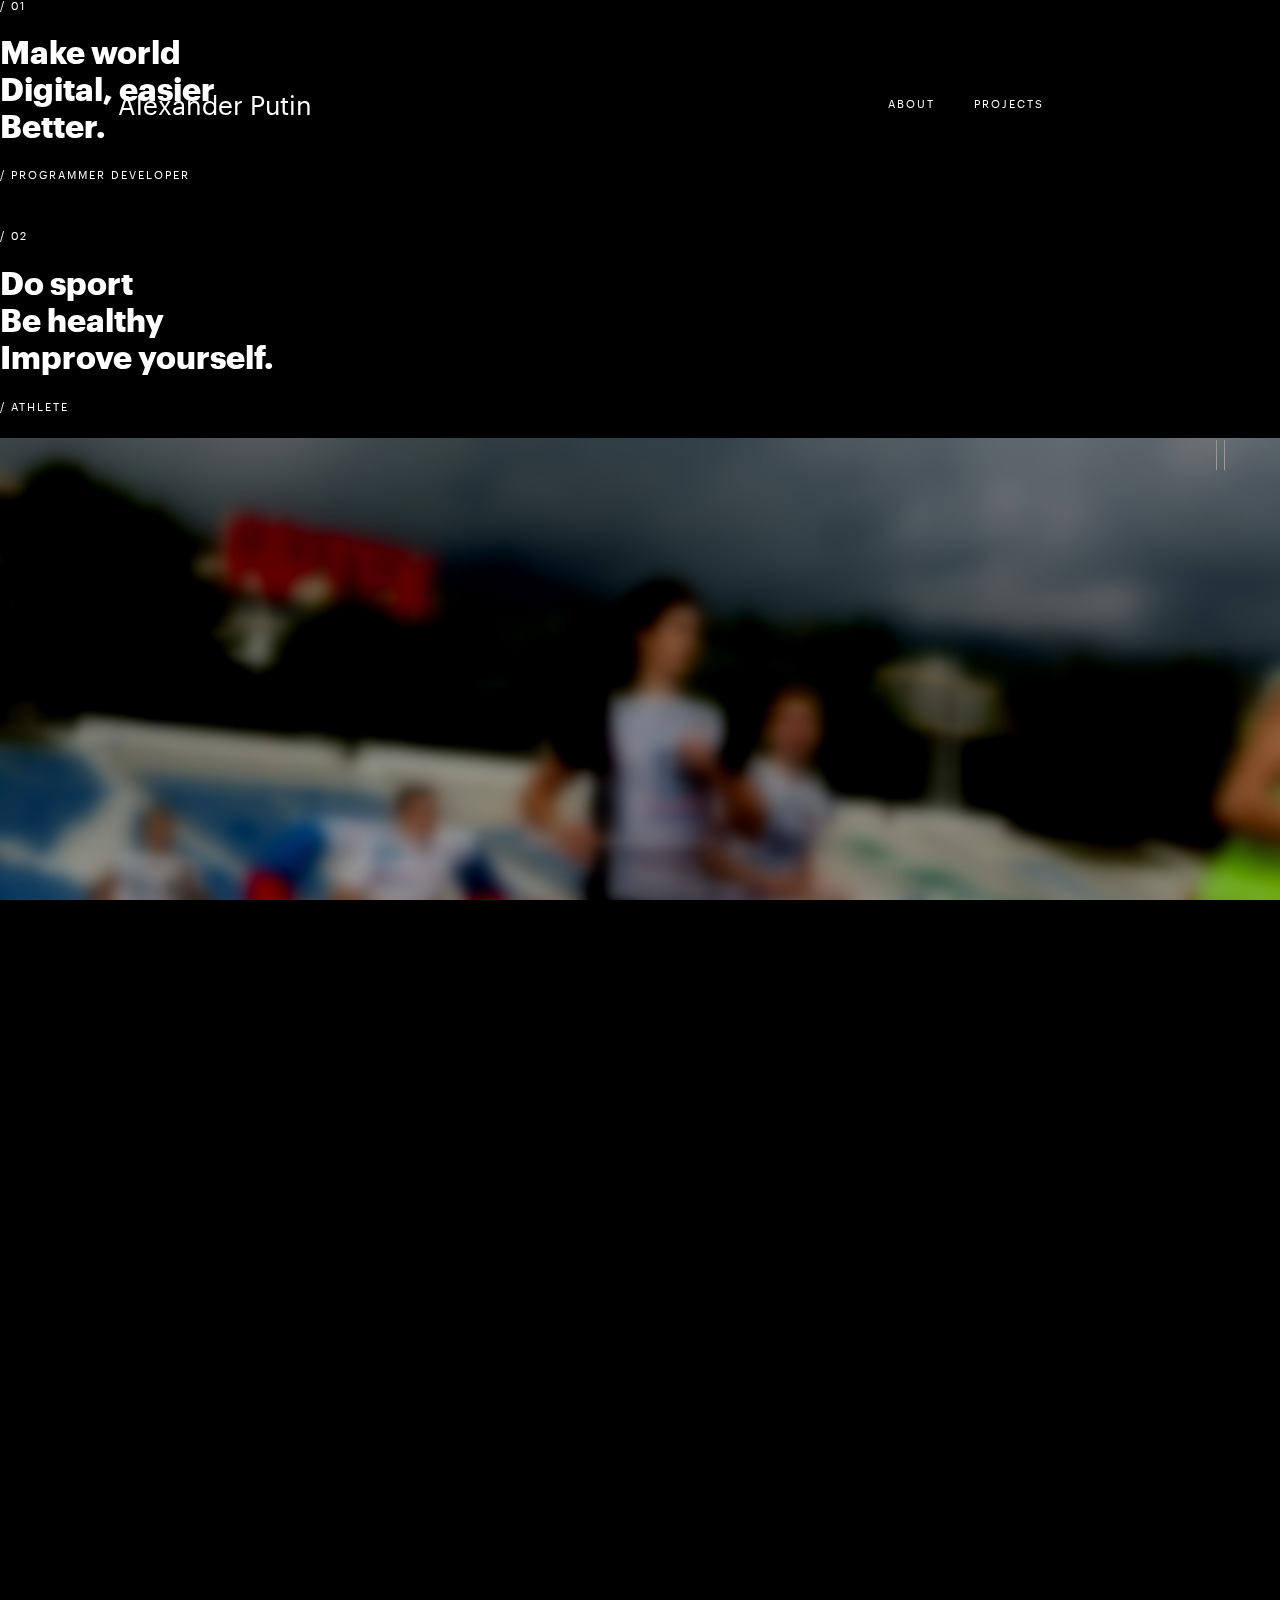
<file: index.html>
<!doctype html>
<html lang="en">

<head>
    <meta charset="UTF-8" />
    <meta name="viewport" content="width=device-width, initial-scale=1, maximum-scale=1, user-scalable=no">
    <title>alik-put | Programmer developer</title>
    <meta name="description" content="Alexander Putin | Programmer developer">

    <!-- Yandex.Metrika counter -->
    <script type="text/javascript">
        (function (m, e, t, r, i, k, a) {
            m[i] = m[i] || function () { (m[i].a = m[i].a || []).push(arguments) };
            m[i].l = 1 * new Date(); k = e.createElement(t), a = e.getElementsByTagName(t)[0], k.async = 1, k.src = r, a.parentNode.insertBefore(k, a)
        })
            (window, document, "script", "https://mc.yandex.ru/metrika/tag.js", "ym");

        ym(88691127, "init", {
            clickmap: true,
            trackLinks: true,
            accurateTrackBounce: true,
            webvisor: true
        });
    </script>
    <noscript>
        <div><img src="https://mc.yandex.ru/watch/88691127" style="position:absolute; left:-9999px;" alt="" /></div>
    </noscript>
    <!-- /Yandex.Metrika counter -->

    <!-- FAVICONS -->

    <link rel="apple-touch-icon" sizes="57x57" href="/assets/img/icons/apple-icon-57x57.png">
    <link rel="apple-touch-icon" sizes="60x60" href="/assets/img/icons/apple-icon-60x60.png">
    <link rel="apple-touch-icon" sizes="72x72" href="/assets/img/icons/apple-icon-72x72.png">
    <link rel="apple-touch-icon" sizes="76x76" href="/assets/img/icons/apple-icon-76x76.png">
    <link rel="apple-touch-icon" sizes="114x114" href="/assets/img/icons/apple-icon-114x114.png">
    <link rel="apple-touch-icon" sizes="120x120" href="/assets/img/icons/apple-icon-120x120.png">
    <link rel="apple-touch-icon" sizes="144x144" href="/assets/img/icons/apple-icon-144x144.png">
    <link rel="apple-touch-icon" sizes="152x152" href="/assets/img/icons/apple-icon-152x152.png">
    <link rel="apple-touch-icon" sizes="180x180" href="/assets/img/icons/apple-icon-180x180.png">
    <link rel="icon" type="image/png" sizes="192x192" href="/assets/img/icons/android-icon-192x192.png">
    <link rel="icon" type="image/png" sizes="32x32" href="/assets/img/icons/favicon-32x32.png">
    <link rel="icon" type="image/png" sizes="96x96" href="/assets/img/icons/favicon-96x96.png">
    <link rel="icon" type="image/png" sizes="16x16" href="/assets/img/icons/favicon-16x16.png">
    <link rel="manifest" href="/assets/img/icons/manifest.json">
    <meta name="msapplication-TileColor" content="#ffffff">
    <meta name="msapplication-TileImage" content="/assets/img/icons/ms-icon-144x144.png">


    <!-- OG IMAGES -->

    <meta name="robots" content="noodp" />
    <link rel="canonical" href="https://alex2211-put.github.io/" />
    <link rel="publisher" href="" />
    <meta property="og:locale" content="en_US" />
    <meta property="og:type" content="website" />
    <meta property="og:title" content="Alexander Putin" />
    <meta property="og:description" content="Alexander Putin | Programmer developer" />
    <meta property="og:url" content="https://alex2211-put.github.io/" />
    <meta property="og:site_name" content="Alexander Putin | Programmer developer" />
    <meta property="og:image" content="https://avatars.githubusercontent.com/u/56935749?v=4" />
    <meta name="twitter:card" content="summary_large_image" />
    <meta name="twitter:description" content="Alexander Putin | Programmer developer" />
    <meta name="twitter:title" content="Alexander Putin" />
    <meta name="twitter:site" content="@alik-put" />
    <meta name="twitter:image" content="https://avatars.githubusercontent.com/u/56935749?v=4" />
    <meta name="twitter:creator" content="@alik-put" />

    <!-- TRACKING CODES -->
    <meta name="google-site-verification" content="bsnNPmFR_FEMdAgvRLb4RP8_z4SDLWXIAGpdHyp87Kg" />

    <script>
        window.dataLayer = window.dataLayer || [];

        function gtag() {
            dataLayer.push(arguments);
        }

        gtag('js', new Date());
        gtag('config', 'UA-20462557-3');
        gtag('config', 'AW-793226681');


    </script>


    <!-- PRELOADS -->
    <link rel="preload" href="/assets/css/app.css" as="style">
    <link rel="preload" href="/assets/js/scripts.js" as="script">
    <link rel="preload" href="/img/fav_rem.png" as="image">

    <link rel="preload" href="/assets/fonts/Graphik-Semibold-Web.woff2" as="font" type="font/woff2"
        crossorigin="anonymous">
    <link rel="preload" href="/assets/fonts/Graphik-Medium-Web.woff2" as="font" type="font/woff2"
        crossorigin="anonymous">
    <link rel="preload" href="/assets/fonts/Graphik-Extralight-Web.woff2" as="font" type="font/woff2"
        crossorigin="anonymous">
    <link rel="preload" href="/assets/fonts/Graphik-Bold-Web.woff2" as="font" type="font/woff2" crossorigin="anonymous">
    <link rel="preload" href="/assets/fonts/Graphik-Light-Web.woff2" as="font" type="font/woff2"
        crossorigin="anonymous">
    <link rel="preload" href="/assets/fonts/Graphik-Regular-Web.woff2" as="font" type="font/woff2"
        crossorigin="anonymous">

    <link rel="stylesheet" href="/assets/css/app.css">
    <script defer src="/assets/js/scripts.js"></script>
</head>


<body class=" is-loading">

    <div class="cursor" data-cursor>
        <div class="inner">
            <div class="circle"><span class="cursor_text"></span></div>
        </div>
    </div>

    <header>

        <div class="header-wrap">

            <a href="/" class="logo" id="main-logo" title="alik-put">
                <div class="logo-wrap" id="logo-wrap">
                    Alexander Putin
                </div>
            </a>
            <div class="nav_right">
                <a href="/about.html" class=" font_caps">About</a>

                <a href="/projects.html" class=" font_caps">Projects</a>
            </div>
        </div>

        <div class="nav-menu" id="nav">

            <span class="line"></span>
            <span class="line"></span>
            <span class="text">Menu</span>
        </div>

    </header>

    <div class="menu-cover" id="menu-cover"></div>
    <div class="menu-overlay" id="menu-overlay"></div>


    <div id="menuNav" class="menu">


        <div class="nav-menu close" id="navClose">
            <span class="line"></span>
        </div>

        <div class="mid_line"></div>


        <div class="menu_content" id="le_nav">
            <ol class="grid g3">
                <li class="">
                    <a href="/" class="inner_link">Home</a>
                </li>

                <li class="">
                    <a href="/projects.html" class="inner_link">Projects <sup>06</sup></a>
                </li>

                <li class="">
                    <a href="/expertise" class="inner_link">Experience <sup>03</sup></a>
                </li>

                <li class="">
                    <a href="/about.html" class="inner_link">About</a>
                </li>


                <li class="">
                    <a href="/cv.html" class="inner_link">CV <sup></sup></a>
                </li>
                <li class="mobile_link">
                    <a href="mailto:putin.al@phystech.edu" title="Contact Me" class="">Contact Me</a>
                </li>


            </ol>

            <div class="address">
                <div class="text">
                    <a href="/sg" title="Alexander Putin — Programmer developer" class="inner_link">
                        <h5>Moscow</h5>
                    </a>

                    <h5 class="twocol">
                        <div class="twocol_col">
                            <a href="/projects.html" title="Projects" class="inner_link">Projects <sup>06</sup></a>
                            <a href="/brands" title="Brands" class="inner_link">Experience <sup>02</sup></a>
                            <a href="/about.html" title="About" class="inner_link">About <sup></sup></a>
                        </div>
                        <div class="twocol_col">
                            <a href="mailto:putin.al@phystech.edu" title="Contact Me" class="">Contact Me</a>
                            <!--                        <a href="https://transform.fleava.com" target="_blank" rel="noopener noreferrer" title="Transform with Fleava" class="">Transform &nbsp; &#8594;</a>-->

                        </div>
                    </h5>

                    <p>
                        <br>
                        <a class="" href="https://www.instagram.com/alik_put/" target="_blank" rel="noopener noreferrer"
                            title="Me on Instagram">Ig &nbsp; &nbsp;</a>
                        <a class="" href="https://www.linkedin.com/in/alexander-p-6a3b07200/" target="_blank"
                            rel="noopener noreferrer" title="Me on LinkedIn">In &nbsp; &nbsp;</a>
                        <a class="" href="https://vk.com/alik_put" target="_blank" rel="noopener noreferrer"
                            title="Me on VK">VK &nbsp; &nbsp;</a>
                        <a class="" href="https://t.me/alik_put" target="_blank" rel="noopener noreferrer"
                            title="Me on Telegram">Tg &nbsp; &nbsp;</a><br>
                        <a class="inner_link" href="/terms">Terms. &nbsp; &nbsp;</a>
                        <a class="inner_link" href="/sitemap">Sitemap.</a><br><br>
                    </p>
                </div>
            </div>
        </div>


    </div>


    <div id="load_overlay" class="load_overlay"></div>


    <div id="dynamicLoad" class="dynamic_load">
        <div class="progress">
            <div class="bar" id="dynamicBar"></div>
        </div>
    </div>


    <div id="barba-wrapper">
        <div class="barba-container">
            <div data-scroll-container>
                <div id="main">


                    <!-- PRELOAD IMAGE(S) -->

                    <div data-scroll-section>
                        <section id="q_slide" parallax=".15" opacity="0.1">
                            <div class="q_slide-inner header_animate">
                                <div class="slides">

                                    <div class="slide q_current">
                                        <div class="slide-content">
                                            <div class="caption menu_fade">
                                                <div class="num" class="random">
                                                    <span class="q_split">
                                                        <span class="q_split_wrap">
                                                            <span class="slash font_caps reveal_wrap"><span
                                                                    class="reveal_item">/ 01</span></span>
                                                        </span>
                                                    </span>
                                                </div>

                                                <a href="about" class="">
                                                    <h1>
                                                        <span class='q_split_wrap q_splitText random reveal_wrap'><span
                                                                class="reveal_item">Make world</span></span>
                                                        <span class='q_split_wrap q_splitText random reveal_wrap'><span
                                                                class="reveal_item">Digital, easier</span></span>
                                                        <span class='q_split_wrap q_splitText random reveal_wrap'><span
                                                                class="reveal_item">Better.</span></span>
                                                    </h1>
                                                    <h6>
                                                        <span class="q_split random font_caps">
                                                            <span class="q_split_wrap reveal_wrap"><span
                                                                    class="reveal_item">/ Programmer
                                                                    developer</span></span>
                                                        </span>
                                                    </h6>
                                                </a>
                                            </div>
                                        </div>
                                        <div class="image-container">
                                            <div class="image-overlay"></div>
                                            <div class="image-wrapper">
                                                <div class="image_opacity">
                                                    <img data-src="/img/code.jpg" class="image"
                                                        alt="Program | developer" />
                                                </div>
                                            </div>
                                        </div>
                                    </div>


                                    <div class="slide">
                                        <div class="slide-content">
                                            <div class="caption menu_fade">
                                                <div class="num" class="random">
                                                    <span class="q_split">
                                                        <span class="q_split_wrap">
                                                            <span class="slash font_caps">/ 02</span>
                                                        </span>
                                                    </span>
                                                </div>
                                                <a href="/works/samsara" class="">
                                                    <h1 class="large">
                                                        <span class='q_split_wrap q_splitText random'>Do sport</span>
                                                        <span class='q_split_wrap q_splitText random'>Be healthy</span>
                                                        <span class='q_split_wrap q_splitText random'>Improve
                                                            yourself.</span>
                                                    </h1>
                                                    <h6>
                                                        <span class="q_split font_caps">
                                                            <span class="q_split_wrap">/ Athlete</span>
                                                        </span>
                                                    </h6>
                                                </a>
                                            </div>
                                        </div>
                                        <div class="image-container">
                                            <div class="image-overlay fade"></div>
                                            <div class="image-wrapper">
                                                <div class="image-wrapper">
                                                    <img src="./assets/img/projects/thumbs/sport-dark2.jpg" loading=lazy
                                                        class="image" alt="Sport | athlete" />
                                                </div>
                                            </div>
                                        </div>
                                    </div>

                                    <div class="slide">
                                        <div class="slide-content">
                                            <div class="caption menu_fade">
                                                <div class="num" class="random">
                                                    <span class="q_split">
                                                        <span class="q_split_wrap">
                                                            <span class="slash font_caps">/ 03</span>
                                                        </span>
                                                    </span>
                                                </div>
                                                <a href="/works/vold" class="">
                                                    <h1 class="large">
                                                        <span class='q_split_wrap q_splitText random'>Do science</span>
                                                        <span class='q_split_wrap q_splitText random'>Explore the
                                                            world</span>
                                                        <span class='q_split_wrap q_splitText random'>Change the
                                                            world.</span>
                                                    </h1>
                                                    <h6>
                                                        <span class="q_split font_caps">
                                                            <span class="q_split_wrap">/ Student</span>
                                                        </span>
                                                    </h6>
                                                </a>
                                            </div>
                                        </div>
                                        <div class="image-container">
                                            <div class="image-overlay fade"></div>
                                            <div class="image-wrapper">
                                                <div class="">
                                                    <img src="./assets/img/projects/thumbs/science2.jpg" loading=lazy
                                                        alt="Science | student" class="image" />
                                                </div>
                                            </div>
                                        </div>
                                    </div>


                                    <div class="slide">
                                        <div class="slide-content">
                                            <div class="caption menu_fade">
                                                <div class="num" class="random">
                                                    <span class="q_split">
                                                        <span class="q_split_wrap">
                                                            <span class="slash font_caps">/ 04</span>
                                                        </span>
                                                    </span>
                                                </div>
                                                <a href="/works/lustica" class="">
                                                    <h1 class="large">
                                                        <span class='q_split_wrap q_splitText random'>Play beautiful
                                                        </span>
                                                        <span class='q_split_wrap q_splitText random'>Music on the
                                                        </span>
                                                        <span class='q_split_wrap q_splitText random'>Violin.</span>
                                                    </h1>
                                                    <h6>
                                                        <span class="q_split font_caps">
                                                            <span class="q_split_wrap">/ Musician</span>
                                                        </span>
                                                    </h6>
                                                </a>
                                            </div>
                                        </div>
                                        <div class="image-container">
                                            <div class="image-overlay fade"></div>
                                            <div class="image-wrapper">
                                                <div class="image-wrapper">
                                                    <img src="/img/violin_dark.jpg" loading=lazy class="image"
                                                        alt="Violin | musician">
                                                </div>
                                            </div>
                                        </div>
                                    </div>

                                </div>

                                <div class="arrows menu_fade">
                                    <div class="arrow prev font_caps magnet"><span
                                            class="magnet_circle_fast"></span><span class="reveal_wrap"><span
                                                class="reveal_item">Prev</span></span></div>
                                    <div class="arrow_line reveal_line"></div>
                                    <div class="arrow next font_caps magnet"><span
                                            class="magnet_circle_fast"></span><span class="reveal_wrap"><span
                                                class="reveal_item">Next</span></span></div>
                                </div>

                            </div>
                        </section>
                    </div>
                    <section class="section small-pb x_hide" data-scroll-section>
                        <div class="q-container container-inner menu_fade">
                            <div class="columns short_container reveal">
                                <div class="column q-2-3">
                                    <h6 class="font_caps">/ Projects</h6>
                                    <h3 class="">Develop different interesting
                                        <a href="/projects.html">Projects</a> in various fields for people's
                                        life.
                                    </h3>

                                </div>
                                <div class="column q-1-3 flex_end flex_right">
                                    <a href="/projects.html" class="magnet"> Explore it <span class="magnet_circle">
                                            <span class="magnet_arrow">&#8594;</span></span></a>
                                </div>
                            </div>
                        </div>

                        <!-- SECTION: CAROUSEL -->

                        <div class="q-container container-inner overflow menu_fade">
                            <div class="columns">
                                <div class="column" style="position:relative">

                                    <div class="carousel">
                                        <div class="carousel__planes">

                                            <div class="carousel__plane">
                                                <div class="carousel__image" data-hover="Drag">
                                                    <div class="background-image"
                                                        data-bg="url('/assets/img/projects/thumbs/battle.png')"></div>
                                                </div>
                                                <a href="/expertise/digital-strategy" class="carousel__text"
                                                    data-hover="None">
                                                    <span class="carousel__num font_caps">/ 01</span>
                                                    <h4>Game development</h4>
                                                    <p>Game ”Sea Battle” in 3D for many players: <br>
                                                        Play usual game in unusual format &amp;
                                                        Develop 3D thinking &amp;
                                                        Play with a bot &amp; other. </p>
                                                </a>
                                            </div>

                                            <div class="carousel__plane">
                                                <div class="carousel__image" data-hover="Drag">
                                                    <div class="background-image"
                                                        data-bg="url('/assets/img/projects/thumbs/tg_bot.jpeg')"></div>
                                                </div>
                                                <a href="/expertise/branding" class="carousel__text" data-hover="None">
                                                    <span class="carousel__num font_caps">/ 02</span>
                                                    <h4>Telegram Bots</h4>
                                                    <p>Storage and access to the necessary data &amp;
                                                        Explore user-friendly management interface &amp;
                                                        Use flow-separated information exchange &amp; other.</p>
                                                </a>
                                            </div>

                                            <div class="carousel__plane">
                                                <div class="carousel__image" data-hover="Drag">
                                                    <div class="background-image"
                                                        data-bg="url('/assets/img/projects/thumbs/blockchain.png')">
                                                    </div>
                                                </div>
                                                <a href="/expertise/ux" class="carousel__text" data-hover="None">
                                                    <span class="carousel__num font_caps">/ 03</span>
                                                    <h4>Blockchain</h4>
                                                    <p>Decentralised Advertising platform: <br>
                                                        Manage advertising spaces using NFT &amp;
                                                        Forget about cheating advertisers &amp;
                                                        Automate ad placement.
                                                    </p>
                                                </a>
                                            </div>

                                            <div class="carousel__plane">
                                                <div class="carousel__image" data-hover="Drag">
                                                    <div class="background-image"
                                                        data-bg="url('/assets/img/projects/thumbs/social.png')"></div>
                                                </div>
                                                <a href="/expertise/development" class="carousel__text"
                                                    data-hover="None">
                                                    <span class="carousel__num font_caps">/ 04</span>
                                                    <h4>Social network</h4>
                                                    <p>Social network for book readers: <br>
                                                        Buy books &amp; Find friends &amp; Communicate.

                                                    </p>
                                                </a>
                                            </div>

                                            <div class="carousel__plane">
                                                <div class="carousel__image" data-hover="Drag">
                                                    <div class="background-image"
                                                        data-bg="url('/assets/img/projects/thumbs/assistant.jpg')">
                                                    </div>
                                                </div>
                                                <a href="/expertise/production" class="carousel__text"
                                                    data-hover="None">
                                                    <span class="carousel__num font_caps">/ 05</span>
                                                    <h4>Personal assistant</h4>
                                                    <p>Make your home smart: <br>
                                                        Construct assistant such as you want &amp;
                                                        Personalize it for you &amp; Voice identification &amp; other.
                                                        <br />
                                                        / under development
                                                    </p>
                                                </a>
                                            </div>

                                        </div>
                                    </div>
                                </div>
                            </div>
                        </div>

                    </section>


                    <section class="section no-p" data-scroll-section>
                        <a href="/about.html">
                            <div class="full_banner long wide reveal" data-scroll data-hover="About" data-style="fill">
                                <div class="image_reveal">
                                    <div class="background-image" data-scroll data-scroll-speed="-6"
                                        data-bg="url('/assets/img/home/personal_beatiful2.jpg')"></div>
                                </div>
                                <div class="banner-overlay"></div>
                                <div class="q-container container-inner">
                                    <div class="columns" data-scroll data-scroll-speed="-3" data-scroll-call="revMask"
                                        data-scroll-offset="10%">
                                        <div class="column menu_fade ">
                                            <h6 class="font_caps text_cover">/ Lifestyle</h6>
                                            <h2 class="text_cover">I am trying<br>to Change the World <br>and People's
                                                life.</h2>
                                        </div>
                                    </div>
                                </div>
                            </div>
                        </a>
                    </section>

                    <section class="section no-pt grey motion_hover" data-fov="50" data-scroll-section>
                        <div class="q-container container-inner">

                            <div class="columns">
                                <div class="column menu_fade ">

                                    <ol class="journal-list">

                                        <h6 class="font_caps">/ Blog</h6>

                                        <li class="journal-thumbnail-container link">
                                            <div>
                                                <a href="/journal/transform-story" class="hover-target">
                                                    <div class="label">
                                                        <h4>Blockchain industry: Definition hackathon and first steps
                                                        </h4>
                                                        <p>
                                                            Blockchain is an actively developing industry,
                                                            where everyone can find something of their own.
                                                            It is a new look at familiar things and great opportunities
                                                            to make something interesting and cool.

                                                            <span class="category font_caps">/ Stories</span>
                                                        </p>
                                                        <span class="more">+</span>
                                                    </div>
                                                </a>
                                            </div>
                                        </li>

                                        <li class="journal-thumbnail-container link">
                                            <div>
                                                <a href="/journal/designer-of-the-year-2020" class="hover-target">
                                                    <div class="label">
                                                        <h4>Personal assistant: a new friend for you?</h4>
                                                        <p>
                                                            A smart home is no longer something new for us.
                                                            But is it possible to further and create a
                                                            virtual life assistant friend like "Jarvis"?
                                                            <span class="category font_caps">/ Projects &amp;
                                                                Researches</span>
                                                        </p>
                                                        <span class="more">+</span>
                                                    </div>
                                                </a>
                                            </div>
                                        </li>


                                        <li class="journal-thumbnail-container link">
                                            <div>
                                                <a href="/journal/agency-of-the-year-2020" class="hover-target">
                                                    <div class="label">
                                                        <h4>Moscow Institute of Physics and Technologies: students life.
                                                        </h4>
                                                        <p>
                                                            Where are unusual ideas born, theories appear
                                                            and professionals in their field grow up?
                                                            Answer is simple - these are universities, such as MIPT.
                                                            Student life is full of interesting moments,
                                                            new opportunities and open ways...
                                                            <span class="category font_caps">/ Stories</span>
                                                        </p>
                                                        <span class="more">+</span>
                                                    </div>
                                                </a>
                                            </div>
                                        </li>


                                    </ol>

                                    <a href="journal" class="magnet center">Explore my Blog <span class="magnet_circle">
                                            <span class="magnet_arrow">&#8594;</span></span></a>

                                </div>
                            </div>
                        </div>

                    </section>


                    <footer data-scroll-section>

                        <div class="footer__background background-image" data-scroll data-scroll-speed="-6"
                            data-bg="url('/assets/img/general/footer.jpg')"></div>

                        <div class="overlay2"></div>


                        <div class="" data-scroll data-scroll-speed="-4">
                            <div id="inner_footer">
                                <a id="1" href="mailto:putin.al@phystech.edu" class="main_link menu_fade">
                                    putin.al@phystech.edu
                                </a>
                                <a id="2" href="mailto:putin.al@phystech.edu" class="main_link menu_fade mobile">
                                    Get in touch
                                </a>
                            </div>


                            <div class="address menu_fade">
                                <div class="text">
                                    <div class="textrow">
                                        <div class="textcol">
                                            <h5>
                                                <a href="/sg" class=""
                                                    title="alik-put — Programmer developer">Moscow</a>
                                            </h5>
                                        </div>
                                        
                                        <div class="textcol mob_half">
                                            <h5>
                                                <a href="/" title="Home" class="inner_link">Home</a>
                                                <a href="/projects.html" title="Projects" class="inner_link">Projects
                                                    <sup>06</sup></a>
                                                <a href="/expertise" title="Expertise" class="inner_link">Experience
                                                    <sup>02</sup></a>
                                                <a href="/about.html" title="About" class="inner_link">About</a>
                                                <a href="/cv.html" title="Journal" class="inner_link">CV <sup></sup></a>
                                            </h5>
                                        </div>
                                    </div>
                                    <p>
                                        <br>
                                        <a class="" href="https://www.instagram.com/alik_put/" target="_blank"
                                            rel="noopener noreferrer" title="Me on Instagram">Ig &nbsp; &nbsp;</a>
                                        <a class="" href="https://www.linkedin.com/in/alexander-p-6a3b07200/"
                                            target="_blank" rel="noopener noreferrer" title="Me on LinkedIn">In &nbsp;
                                            &nbsp;</a>
                                        <a class="" href="https://vk.com/alik_put" target="_blank"
                                            rel="noopener noreferrer" title="Me on VK">VK &nbsp; &nbsp;</a>
                                        <a class="" href="https://t.me/alik_put" target="_blank"
                                            rel="noopener noreferrer" title="Me on Telegram">Tg &nbsp; &nbsp;</a><br>
                                        <a class="inner_link" href="/terms">Terms. &nbsp; &nbsp;</a>
                                        <a class="inner_link" href="/sitemap">Sitemap.</a><br><br>
                                        &copy; <span id="copyrightYear">2022 </span> <a
                                            href="https://alex2211-put.github.io/"
                                            title="Alexander Putin - programmer developer">alik-put.&nbsp;
                                            &nbsp;</a>
                                        <a class="" href="/terms">Terms. &nbsp; &nbsp;</a>
                                        <a class="" href="/sitemap">Sitemap.</a>
                                    </p>
                                </div>
                            </div>
                        </div>
                    </footer>
                </div>
            </div>

        </div>
    </div>


</body>

</html>
</file>
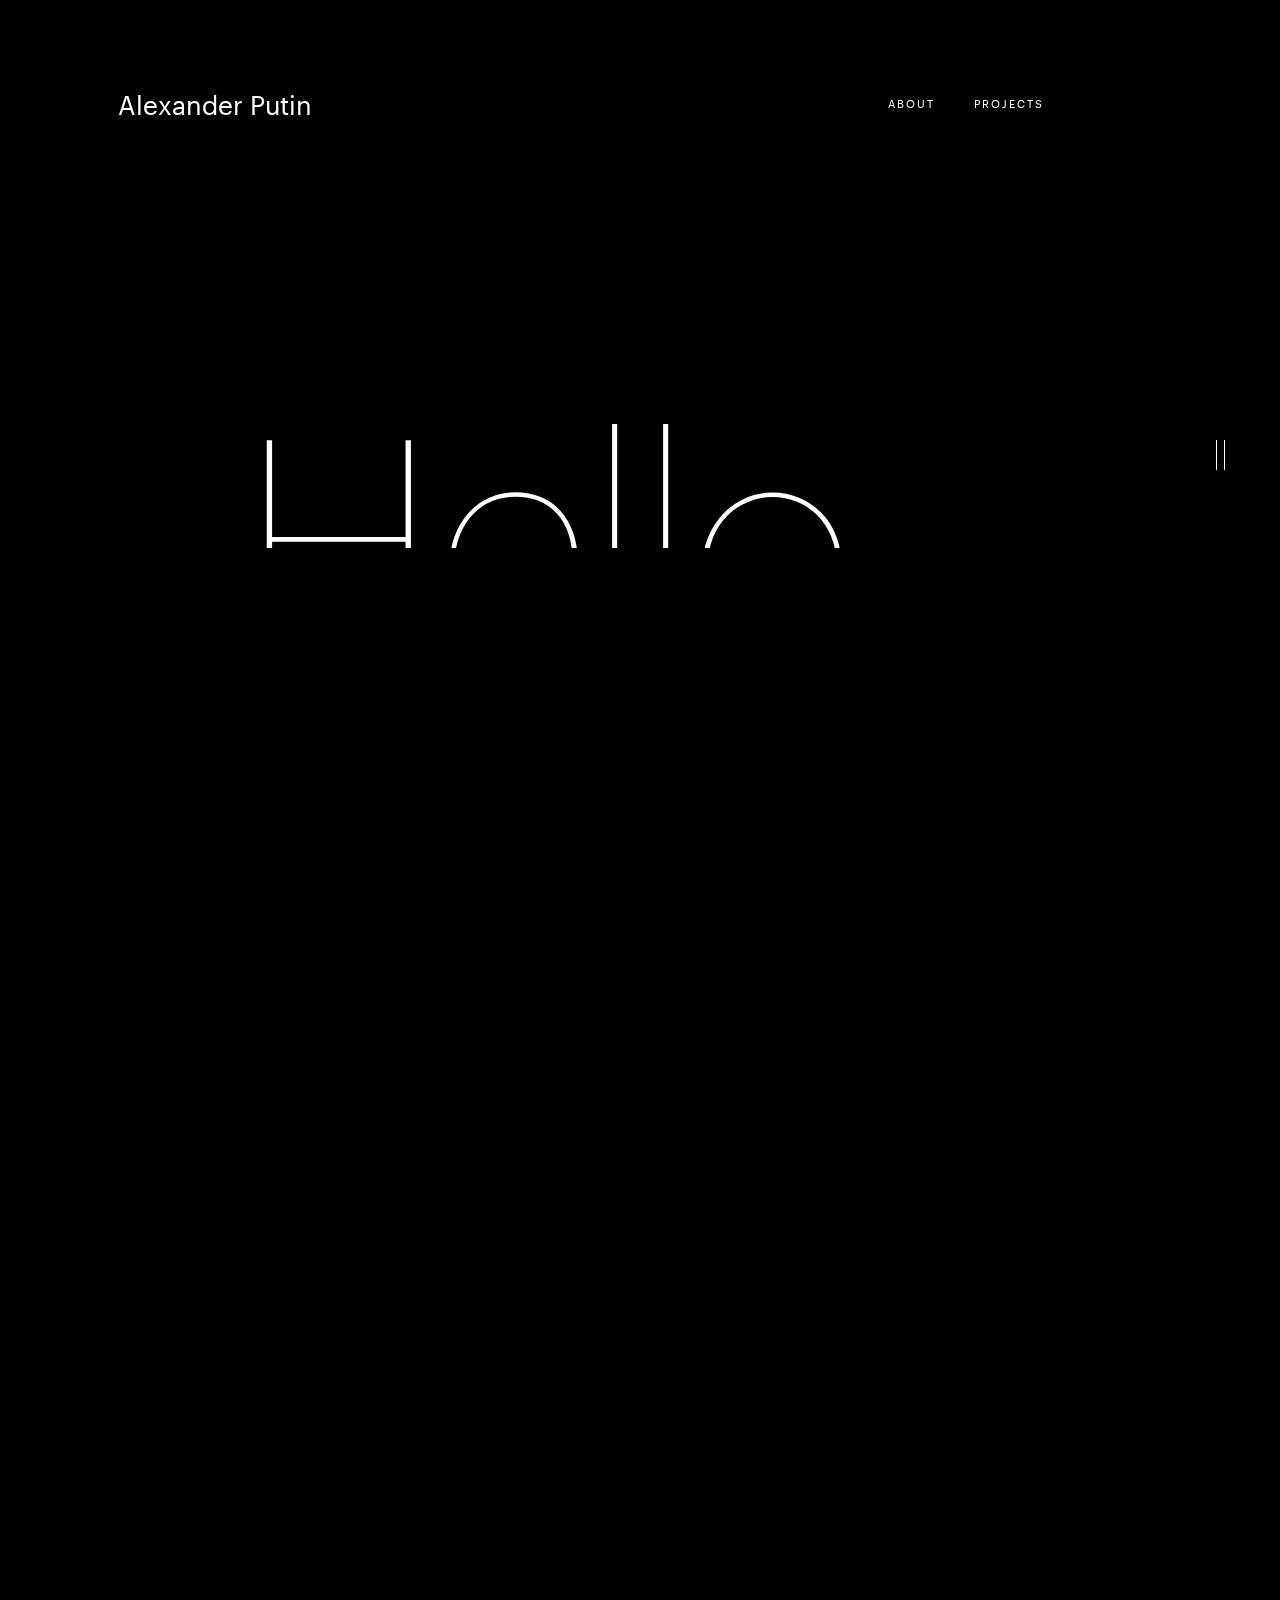
<file: about.html>
<!doctype html>
<html lang="en">

<head>
    <meta charset="UTF-8" />
    <meta name="viewport" content="width=device-width, initial-scale=1, maximum-scale=1, user-scalable=no">
    <title>alik-put | Programmer developer</title>
    <meta name="description" content="Alexander Putin | Programmer developer">

    <!-- Yandex.Metrika counter -->
    <script type="text/javascript">
        (function (m, e, t, r, i, k, a) {
            m[i] = m[i] || function () { (m[i].a = m[i].a || []).push(arguments) };
            m[i].l = 1 * new Date(); k = e.createElement(t), a = e.getElementsByTagName(t)[0], k.async = 1, k.src = r, a.parentNode.insertBefore(k, a)
        })
            (window, document, "script", "https://mc.yandex.ru/metrika/tag.js", "ym");

        ym(88691127, "init", {
            clickmap: true,
            trackLinks: true,
            accurateTrackBounce: true,
            webvisor: true
        });
    </script>
    <noscript>
        <div><img src="https://mc.yandex.ru/watch/88691127" style="position:absolute; left:-9999px;" alt="" /></div>
    </noscript>
    <!-- /Yandex.Metrika counter -->

    <!-- FAVICONS -->

    <link rel="apple-touch-icon" sizes="57x57" href="/assets/img/icons/apple-icon-57x57.png">
    <link rel="apple-touch-icon" sizes="60x60" href="/assets/img/icons/apple-icon-60x60.png">
    <link rel="apple-touch-icon" sizes="72x72" href="/assets/img/icons/apple-icon-72x72.png">
    <link rel="apple-touch-icon" sizes="76x76" href="/assets/img/icons/apple-icon-76x76.png">
    <link rel="apple-touch-icon" sizes="114x114" href="/assets/img/icons/apple-icon-114x114.png">
    <link rel="apple-touch-icon" sizes="120x120" href="/assets/img/icons/apple-icon-120x120.png">
    <link rel="apple-touch-icon" sizes="144x144" href="/assets/img/icons/apple-icon-144x144.png">
    <link rel="apple-touch-icon" sizes="152x152" href="/assets/img/icons/apple-icon-152x152.png">
    <link rel="apple-touch-icon" sizes="180x180" href="/assets/img/icons/apple-icon-180x180.png">
    <link rel="icon" type="image/png" sizes="192x192" href="/assets/img/icons/android-icon-192x192.png">
    <link rel="icon" type="image/png" sizes="32x32" href="/assets/img/icons/favicon-32x32.png">
    <link rel="icon" type="image/png" sizes="96x96" href="/assets/img/icons/favicon-96x96.png">
    <link rel="icon" type="image/png" sizes="16x16" href="/assets/img/icons/favicon-16x16.png">
    <link rel="manifest" href="/assets/img/icons/manifest.json">
    <meta name="msapplication-TileColor" content="#ffffff">
    <meta name="msapplication-TileImage" content="/assets/img/icons/ms-icon-144x144.png">


    <!-- OG IMAGES -->

    <meta name="robots" content="noodp" />
    <link rel="canonical" href="https://alex2211-put.github.io/" />
    <link rel="publisher" href="" />
    <meta property="og:locale" content="en_US" />
    <meta property="og:type" content="website" />
    <meta property="og:title" content="Alexander Putin" />
    <meta property="og:description" content="Alexander Putin | Programmer developer" />
    <meta property="og:url" content="https://alex2211-put.github.io/" />
    <meta property="og:site_name" content="Alexander Putin | Programmer developer" />
    <meta property="og:image" content="https://avatars.githubusercontent.com/u/56935749?v=4" />
    <meta name="twitter:card" content="summary_large_image" />
    <meta name="twitter:description" content="Alexander Putin | Programmer developer" />
    <meta name="twitter:title" content="Alexander Putin" />
    <meta name="twitter:site" content="@alik-put" />
    <meta name="twitter:image" content="https://avatars.githubusercontent.com/u/56935749?v=4" />
    <meta name="twitter:creator" content="@alik-put" />

    <!-- TRACKING CODES -->
    <meta name="google-site-verification" content="bsnNPmFR_FEMdAgvRLb4RP8_z4SDLWXIAGpdHyp87Kg" />

    <script>
        window.dataLayer = window.dataLayer || [];

        function gtag() {
            dataLayer.push(arguments);
        }

        gtag('js', new Date());
        gtag('config', 'UA-20462557-3');
        gtag('config', 'AW-793226681');


    </script>


    <!-- PRELOADS -->
    <link rel="preload" href="/assets/css/app.css" as="style">
    <link rel="preload" href="/assets/js/scripts.js" as="script">
    <link rel="preload" href="/img/fav_rem.png" as="image">

    <link rel="preload" href="/assets/fonts/Graphik-Semibold-Web.woff2" as="font" type="font/woff2"
        crossorigin="anonymous">
    <link rel="preload" href="/assets/fonts/Graphik-Medium-Web.woff2" as="font" type="font/woff2"
        crossorigin="anonymous">
    <link rel="preload" href="/assets/fonts/Graphik-Extralight-Web.woff2" as="font" type="font/woff2"
        crossorigin="anonymous">
    <link rel="preload" href="/assets/fonts/Graphik-Bold-Web.woff2" as="font" type="font/woff2" crossorigin="anonymous">
    <link rel="preload" href="/assets/fonts/Graphik-Light-Web.woff2" as="font" type="font/woff2"
        crossorigin="anonymous">
    <link rel="preload" href="/assets/fonts/Graphik-Regular-Web.woff2" as="font" type="font/woff2"
        crossorigin="anonymous">

    <link rel="stylesheet" href="/assets/css/app.css">
    <script defer src="/assets/js/scripts.js"></script>
</head>


<body class="  is-loading">

    <div class="cursor" data-cursor>
        <div class="inner">
            <div class="circle"><span class="cursor_text"></span></div>
        </div>
    </div>

    <header>

        <div class="header-wrap">

            <a href="/" class="logo" id="main-logo" title="alik-put">
                <div class="logo-wrap" id="logo-wrap">
                    Alexander Putin
                </div>
            </a>
            <div class="nav_right">
                <a href="/about.html" class=" font_caps">About</a>

                <a href="/projects.html" class=" font_caps">Projects</a>
            </div>
        </div>

        <div class="nav-menu" id="nav">

            <span class="line"></span>
            <span class="line"></span>
            <span class="text">Menu</span>
        </div>

    </header>

    <div class="menu-cover" id="menu-cover"></div>
    <div class="menu-overlay" id="menu-overlay"></div>



    <div id="menuNav" class="menu">


        <div class="nav-menu close" id="navClose">
            <span class="line"></span>
        </div>

        <div class="mid_line"></div>


        <div class="menu_content" id="le_nav">
            <ol class="grid g3">
                <li class="">
                    <a href="/" class="inner_link">Home</a>
                </li>

                <li class="">
                    <a href="/projects.html" class="inner_link">Projects <sup>06</sup></a>
                </li>

                <li class="">
                    <a href="/expertise" class="inner_link">Experience <sup>03</sup></a>
                </li>

                <li class="">
                    <a href="/about.html" class="inner_link">About</a>
                </li>


                <li class="">
                    <a href="/cv.html" class="inner_link">CV <sup></sup></a>
                </li>
                <li class="mobile_link">
                    <a href="mailto:putin.al@phystech.edu" title="Contact Me" class="">Contact Me</a>
                </li>


            </ol>

            <div class="address">
                <div class="text">
                    <a href="/sg" title="Alexander Putin — Programmer developer" class="inner_link">
                        <h5>Moscow</h5>
                    </a>

                    <h5 class="twocol">
                        <div class="twocol_col">
                            <a href="/projects.html" title="Projects" class="inner_link">Projects <sup>06</sup></a>
                            <a href="/brands" title="Brands" class="inner_link">Experience <sup>02</sup></a>
                            <a href="/about.html" title="About" class="inner_link">About <sup></sup></a>
                        </div>
                        <div class="twocol_col">
                            <a href="mailto:putin.al@phystech.edu" title="Contact Me" class="">Contact Me</a>
                            <!--                        <a href="https://transform.fleava.com" target="_blank" rel="noopener noreferrer" title="Transform with Fleava" class="">Transform &nbsp; &#8594;</a>-->

                        </div>
                    </h5>

                    <p>
                        <br>
                        <a class="" href="https://www.instagram.com/alik_put/" target="_blank" rel="noopener noreferrer"
                            title="Me on Instagram">Ig &nbsp; &nbsp;</a>
                        <a class="" href="https://www.linkedin.com/in/alexander-p-6a3b07200/" target="_blank"
                            rel="noopener noreferrer" title="Me on LinkedIn">In &nbsp; &nbsp;</a>
                        <a class="" href="https://vk.com/alik_put" target="_blank" rel="noopener noreferrer"
                            title="Me on VK">VK &nbsp; &nbsp;</a>
                        <a class="" href="https://t.me/alik_put" target="_blank" rel="noopener noreferrer"
                            title="Me on Telegram">Tg &nbsp; &nbsp;</a><br>
                        <a class="inner_link" href="/terms">Terms. &nbsp; &nbsp;</a>
                        <a class="inner_link" href="/sitemap">Sitemap.</a><br><br>
                    </p>
                </div>
            </div>
        </div>


    </div>


    <div id="load_overlay" class="load_overlay"></div>


    <div id="dynamicLoad" class="dynamic_load">
        <div class="progress">
            <div class="bar" id="dynamicBar"></div>
        </div>
    </div>


    <div id="barba-wrapper">
        <div class="barba-container">
            <div data-scroll-container>
                <div id="main">


                    <div class="header_animate header_animate_pre" data-scroll-section>

                        <section class="section small-pb section__header ">

                            <div class="square_banner" style="background-color:#000">
                                <div class="image_reveal">
                                    <div class="background-image" data-scroll data-scroll-speed="-2"
                                        data-bg="url('/assets/img/about/banner.jpg')"></div>
                                    <div class="cover"></div>
                                </div>
                            </div>

                            <div class="pre_animate">
                                <div class="q-container container-inner">
                                    <div class="columns">
                                        <div class="column menu_fade">
                                            <h1 class="xlarge">
                                                <span class="reveal_wrap"><span class="pre_reveal">Hello.</span></span>
                                            </h1>
                                        </div>
                                    </div>
                                </div>
                            </div>
                            <div class="q-container container-inner">

                                <div class="columns">
                                    <div class="column menu_fade">
                                        <h6 class="font_caps"><span class="reveal_wrap"><span class="reveal_item">/
                                                    About</span></span></h6>
                                        <h2 class="long">

                                            <span class="reveal_wrap"><span class="reveal_item">My name is
                                                    Alexander</span></span>
                                            <!--                                        <span class="reveal_wrap"><span class="reveal_item"><a href="/awards">and</a>—winning <a-->
                                            <!--                                                href="/works">Products</a>,</span></span>-->
                                            <span class="reveal_wrap"><span class="reveal_item">and I am a
                                                    student</span></span>
                                            <span class="reveal_wrap"><span class="reveal_item">at <a
                                                        href="/mipt">MIPT</a>, who</span></span>
                                            <span class="reveal_wrap"><span class="reveal_item">likes to implement
                                                    various <a href="/projects.html">Ideas</a>.</span></span>
                                        </h2>
                                        <h6 class="font_caps"><span class="reveal_wrap"><span class="reveal_item">Scroll
                                                    Down</span></span>
                                        </h6>
                                    </div>
                                </div>
                            </div>

                        </section>

                    </div>

                    <br><br><br><br><br><br><br><br>
                    <section class="section no-p grey" data-scroll-section>
                        <div class="offset_banner reveal" style="background-color:#000" data-scroll>
                            <div class="image_reveal">
                                <div class="background-image" data-scroll data-scroll-speed="-3"
                                    data-bg="url('/assets/img/about/definition_clear2.jpg')"></div>
                            </div>
                        </div>

                    </section>


                    <section class="section no-pt grey" data-scroll-section
                        style="font-size: 1.25rem; font-weight: 300; padding: 0 0 0;">
                        <div class="q-container container-inner" style="width: 100%;">
                            <div class="columns menu_fade short_container reveal" style="width: 100%;">

                                <div class="column q-2-3" style="width: 100%;">
                                    <div>
                                        <p class="lead" style="width: 1000px; max-width: 100%;">
                                            I'm 20 y.o. and since childhood I was interested in physics and math.
                                            <br>

                                            I have 2 musician education (violin & guitar), the title Candidate of
                                            Master of Sports in polyathlon and actively won competitions.
                                            At MIPT I became interested in programming and found that it is a
                                            very interesting to me.
                                        </p>
                                    </div>
                                </div>
                            </div>
                        </div>
                    </section>


                    <section class="section x_hide grey" data-scroll-section style="padding: 100px 0 10px;">
                        <div class="q-container container-inner menu_fade">
                            <div class="columns short_container reveal">
                                <div class="column q-2-3">
                                    <h6 class="font_caps">/ Different Aspects</h6>
                                    <h3 class="">Different hobbies make me happy</h3>

                                </div>
                                <div class="column q-1-3 flex_end flex_right">


                                </div>
                            </div>
                        </div>

                        <div class="q-container container-inner overflow  menu_fade">
                            <div class="columns">
                                <div class="column">


                                    <div class="carousel values_slide">
                                        <div class="carousel__planes" data-hover="Drag">
                                            <div class="carousel__plane">
                                                <div class="carousel__image">
                                                    <div class="background-image"
                                                        data-bg="url('/assets/img/about/definition_new1.jpg')"></div>
                                                </div>
                                                <div class="carousel__text">
                                                    <span class="carousel__num font_caps">/ 01</span>
                                                    <h4>Programming.</h4>
                                                    <p>Having come into my life 2 years ago,
                                                        it has become an integral part of it.
                                                        Different projects (personal and team), competitions and work
                                                        finally confirmed it.
                                                        <br>
                                                        I know Python, C++, Java, Solidity, HTML and CSS.
                                                    </p>
                                                </div>
                                            </div>

                                            <div class="carousel__plane">
                                                <div class="carousel__image">
                                                    <div class="background-image"
                                                        data-bg="url('/assets/img/about/artek.jpg')"></div>
                                                </div>
                                                <div class="carousel__text">
                                                    <span class="carousel__num font_caps">/ 02</span>
                                                    <h4>Sport.</h4>
                                                    <p>Sport allow us to distract ourselves from problems
                                                        and mentally unload. I'm engaged polyathlon and have the title
                                                        of candidate master of Sports. This sport includes swimming,
                                                        running,
                                                        shooting and throwing.</p>
                                                </div>
                                            </div>

                                            <div class="carousel__plane">
                                                <div class="carousel__image">
                                                    <div class="background-image"
                                                        data-bg="url('/assets/img/about/violin.jpg')"></div>
                                                </div>
                                                <div class="carousel__text">
                                                    <span class="carousel__num font_caps">/ 03</span>
                                                    <h4>Music.</h4>
                                                    <p>
                                                        I have 2 musician education: violin and guitar.
                                                        For 8 years I studied at a music school and
                                                        participated in various competitions.
                                                    </p>
                                                </div>
                                            </div>

                                            <div class="carousel__plane">
                                                <div class="carousel__image">
                                                    <div class="background-image"
                                                        data-bg="url('/assets/img/about/study.jpg')"
                                                        style="margin-right: 100px;"></div>
                                                </div>
                                                <div class="carousel__text">
                                                    <span class="carousel__num font_caps">/ 04</span>
                                                    <h4>Education.</h4>
                                                    <p>
                                                        I graduated from the Seversk Gymnasium, physics and mathematics
                                                        class.
                                                        Now I am studying at MIPT in the direction of Applied
                                                        mathematics and physics
                                                        at the Department of Computational Physics.
                                                    </p>
                                                </div>

                                            </div>

                                        </div>

                                        <div class="carousel__progress">
                                            <div class="carousel__progress-bar"></div>
                                        </div>
                                    </div>
                                </div>
                            </div>

                        </div>
                    </section>

                    <section class="section clients motion_hover" data-scroll-section data-scroll-section-id="section2"
                        style="opacity: 1; pointer-events: all; transform: matrix3d(1, 0, 0, 0, 0, 1, 0, 0, 0, 0, 1, 0, 0, -2760, 0, 1);"
                        data-scroll-section-inview="">
                        <h6 class="font_caps center_title menu_fade">/ Awards</h6>
                        <div class="q-container container-inner">
                            <div class="columns short_container reveal reveal__on">
                                <div class="column menu_fade clients__list motion_hover_container">
                                    <div class="clients__item link">
                                        <span class="year font_caps">2015</span>
                                        <ul>
                                            <li>
                                                What? Where? When? (2nd pl)
                                                <img class="motion_hover__img"
                                                    data-src="assets/img/about/awards/www_2015_page-0001.jpg" alt="" />
                                            </li>
                                        </ul>
                                    </div>

                                    <div class="clients__item">
                                        <span class="year font_caps link">2016</span>
                                        <ul>
                                            <li class="link">
                                                <a href="https://zv.susu.ru/" target="_blank" rel="noopener noreferrer"
                                                    class="hover-target">
                                                    Olympics Star
                                                </a>
                                                <img class="motion_hover__img"
                                                    data-src="assets/img/about/awards/star_2017.jpg" alt="" />
                                            </li>
                                            <li class="link"><a href="https://olymp.mephi.ru/rosatom/about"
                                                    target="_blank" rel="noopener noreferrer">Rosatom Olympiad - phys
                                                    (3rd pl)</a>
                                                <img class="motion_hover__img"
                                                    data-src="assets/img/about/awards/ros_phys_2017_page-0001.jpg"
                                                    alt="" />
                                            </li>
                                            <li class="link"><a href="https://olymp.mephi.ru/rosatom/about"
                                                    target="_blank" rel="noopener noreferrer">Rosatom Olympiad - math
                                                    (2nd pl)</a>
                                                <img class="motion_hover__img"
                                                    data-src="assets/img/about/awards/ros_math_2017_page-0001.jpg"
                                                    alt="" />
                                            </li>
                                            <li class="link"><a
                                                    href="https://patriotsport.moscow/competition/prezidentskie-sportivnye-igry/"
                                                    target="_blank" rel="noopener noreferrer">Presidential Sports
                                                    Games</a>
                                                <img class="motion_hover__img"
                                                    data-src="assets/img/about/awards/prez_2016.jpg" alt="" />
                                            </li>
                                        </ul>
                                    </div>

                                    <div class="clients__item">
                                        <span class="year font_caps">2017</span>
                                        <ul>
                                            <li class="link"><a href="https://olympiad.gazprom.ru/" target="_blank"
                                                    rel="noopener noreferrer">
                                                    Olympiad "Gazprom" (2nd pl)
                                                </a>
                                                <img class="motion_hover__img"
                                                    data-src="assets/img/about/awards/gazr_2017.jpg" alt="" />
                                            </li>
                                            <li class="link"><a href="http://olympiada-sfo.nstu.ru/" target="_blank"
                                                    rel="noopener noreferrer">Olympiad "The future of Siberia" (2nd
                                                    pl)</a>
                                                <img class="motion_hover__img"
                                                    data-src="assets/img/about/awards/fut_phys_2017.jpg" alt="" />
                                            </li>
                                            <li class="link"><a href="https://olymp.mephi.ru/rosatom/about"
                                                    target="_blank" rel="noopener noreferrer">Rosatom Olympiad - math
                                                    (3rd pl)</a>
                                                <img class="motion_hover__img"
                                                    data-src="assets/img/about/awards/ros_math_2018_page-0001.jpg"
                                                    alt="" />
                                            </li>
                                            <li class="link"><a href="https://kvantoriumtomsk.ru/" target="_blank"
                                                    rel="noopener noreferrer">Quantorium</a>
                                                <img class="motion_hover__img" data-src="" alt="" />
                                            </li>
                                            <li class="link"><a href="https://olympiads.mccme.ru/matboi/pravila.htm"
                                                    target="_blank" rel="noopener noreferrer">Regional tournament on
                                                    mathematical
                                                    fights</a>
                                                <img class="motion_hover__img"
                                                    data-src="assets/img/about/awards/math_f_2017_page-0001.jpg"
                                                    alt="" />
                                            </li>
                                            <li class="link"><a
                                                    href="http://www.depms.ru/News/Sbornaya-tomskoy-oblasti-stala-pervoy-na-rossiyskoy-spartakiade-molodezhi-doprizyvnogo-vozrasta"
                                                    target="_blank" rel="noopener noreferrer">Spartakiad of Russia (1st
                                                    pl)</a>
                                                <img class="motion_hover__img"
                                                    data-src="assets/img/about/awards/spart_2017_page-0001.jpg"
                                                    alt="" />
                                            </li>
                                            <li class="link"><a
                                                    href="https://dmpfs.tomsk.gov.ru/news/front/view/id/22070"
                                                    target="_blank" rel="noopener noreferrer">GTO regional competitions
                                                    (1st
                                                    pl)</a>
                                                <img class="motion_hover__img"
                                                    data-src="assets/img/about/awards/gto_2017_page-0001.jpg" alt="" />
                                            </li>
                                            <li class="link"><a
                                                    href="https://www.gto.ru/news/06112017-itogi-iii-festivalya-vserossijskogo-fizkulturno-sportivnogo"
                                                    target="_blank" rel="noopener noreferrer">All - Russian GTO
                                                    competitions (2nd
                                                    pl)</a>
                                                <img class="motion_hover__img"
                                                    data-src="assets/img/about/awards/artek_page-0001.jpg" alt="" />
                                            </li>
                                        </ul>
                                    </div>

                                    <div class="clients__item">
                                        <span class="year font_caps link">2018</span>
                                        <ul>
                                            <li class="link"><a
                                                    href="https://duma.tomsk.ru/content/laureaty_premii_zakonodatelnoj_dumy_tomskoj_oblasti_2017_goda"
                                                    target="_blank" rel="noopener noreferrer">Award of the Duma of the
                                                    Tomsk region</a>
                                                <img class="motion_hover__img"
                                                    data-src="assets/img/about/awards/duma_2018_page-0001.jpg" alt="" />
                                            </li>
                                            <li class="link"><a
                                                    href="https://depvpo.tomsk.gov.ru/contests/front/view?id=459"
                                                    target="_blank" rel="noopener noreferrer">Tomsk region award</a>
                                                <img class="motion_hover__img"
                                                    data-src="assets/img/about/awards/tomsk_reg_2018_page-0001.jpg"
                                                    alt="" />
                                            </li>
                                            <li class="link"><a href="https://vk.com/talanty_sibiri" target="_blank"
                                                    rel="noopener noreferrer">The best project of the forum "Talents of
                                                    Siberia"</a>
                                                <img class="motion_hover__img"
                                                    data-src="assets/img/about/awards/peplus_2018_page-0001.jpg"
                                                    alt="" />
                                            </li>
                                            <li class="link">Regional project forum (2nd pl)
                                                <img class="motion_hover__img"
                                                    data-src="assets/img/about/awards/forum_2018_page-0001.jpg"
                                                    alt="" />
                                            </li>
                                            <li class="link"><a href="https://sammat.samgtu.ru/sammat" target="_blank"
                                                    rel="noopener noreferrer">SAMMAT - math (3rd pl)</a>
                                                <img class="motion_hover__img"
                                                    data-src="assets/img/about/awards/sammat_2018_page-0001 (1).jpg"
                                                    alt="" />
                                            </li>
                                            <li class="link"><a href="https://abiturient.tsu.ru/ru/content/ormo"
                                                    target="_blank" rel="noopener noreferrer">ORIO of Tomsk region</a>
                                                <img class="motion_hover__img"
                                                    data-src="assets/img/about/awards/orio_2018_page-0001.jpg" alt="" />
                                            </li>
                                            <li class="link"><a href="https://sport-v-tomske.ru/press/news/1133"
                                                    target="_blank" rel="noopener noreferrer">Running 4 km of Udut
                                                    memory (1st pl)</a>
                                                <img class="motion_hover__img"
                                                    data-src="assets/img/about/awards/udut_2018_page-0001.jpg" alt="" />
                                            </li>
                                            <li class="link">Sports contest of youth of the Tomsk
                                                region (1st pl)
                                                <img class="motion_hover__img"
                                                    data-src="assets/img/about/awards/molod_spart_2018_page-0001.jpg"
                                                    alt="" />
                                            </li>
                                            <li class="link">Polyathlon regional competitions (1st pl)
                                                <img class="motion_hover__img"
                                                    data-src="assets/img/about/awards/ach_2018_page-0001.jpg" alt="" />
                                            </li>
                                            <li class="link">GTO regional competitions (1st pl)
                                                <img class="motion_hover__img"
                                                    data-src="assets/img/about/awards/gto_2018_page-0001.jpg" alt="" />
                                            </li>
                                            <li class="link"><a href="https://vk.com/wall-118748133_900" target="_blank"
                                                    rel="noopener noreferrer">Polyathlon World Championship (5th pl)</a>
                                                <img class="motion_hover__img" data-src="" alt="" />
                                            </li>
                                        </ul>
                                    </div>

                                    <div class="clients__item">
                                        <span class="year font_caps link">2019</span>
                                        <ul>
                                            <li>District polyathlon competitions (1st place)</li>
                                            <li class="link"><a href="http://distolymp2.spbu.ru/olymp/" target="_blank"
                                                    rel="noopener noreferrer">SPbU physics (2nd pl)</a>
                                                <img class="motion_hover__img"
                                                    data-src="assets/img/about/awards/spbu_2019_page-0001.jpg" alt="" />
                                            </li>
                                            <li class="link"><a href="https://sammat.samgtu.ru/sammat" target="_blank"
                                                    rel="noopener noreferrer">SAMMAT - math (3rd pl)</a>
                                                <img class="motion_hover__img"
                                                    data-src="assets/img/about/awards/sammat_2019_page-0001.jpg"
                                                    alt="" />
                                            </li>
                                            <li class="link"><a href="https://olimpiadakurchatov.ru/" target="_blank"
                                                    rel="noopener noreferrer">Kurchatov Olympiad - math (2nd pl)</a>
                                                <img class="motion_hover__img"
                                                    data-src="assets/img/about/awards/kurch_2019_page-0001.jpg"
                                                    alt="" />
                                            </li>
                                            <li class="link"><a href="https://olympiad.gazprom.ru/winner/70618"
                                                    target="_blank" rel="noopener noreferrer">
                                                    Olympiad "Gazprom" (1st pl)
                                                </a>
                                            </li>
                                        </ul>
                                    </div>

                                    <div class="clients__item">
                                        <span class="year font_caps link">2020</span>
                                        <ul>
                                            <li class="link"><a
                                                    href="https://www.coursera.org/learn/oop-patterns-python"
                                                    target="_blank" rel="noopener noreferrer">Python course</a>
                                                <img class="motion_hover__img"
                                                    data-src="assets/img/about/awards/python_2020_page-0001.jpg"
                                                    alt="" />
                                            </li>
                                            <li>MIPT swimming of the century</li>
                                            <li class="link"><a href="https://conf.mipt.ru/" target="_blank"
                                                    rel="noopener noreferrer">MIPT conference</a>
                                                <img class="motion_hover__img"
                                                    data-src="assets/img/about/awards/2_page-0001.jpg" alt="" />
                                            </li>
                                        </ul>
                                    </div>


                                    <div class="clients__item">
                                        <span class="year font_caps link">2022</span>
                                        <ul>
                                            <li><a href="https://definitionhack.io/" target="_blank"
                                                    rel="noopener noreferrer">Definition Hachathon</a>
                                            </li>
                                            <li class="link"><a href="https://www.netcracker.com/" target="_blank"
                                                    rel="noopener noreferrer">Netcracker course</a>
                                                <img class="motion_hover__img"
                                                    data-src="assets/img/about/awards/netcracker_page-0001.jpg"
                                                    alt="" />
                                            </li>
                                            <li class="link"><a href="https://tfalliance.ru/" target="_blank"
                                                    rel="noopener noreferrer">Team Force alliance Hack (5th pl)</a>
                                                <img class="motion_hover__img"
                                                    data-src="assets/img/about/awards/у 3 46_00001.jpg" alt="" />
                                            </li>
                                        </ul>
                                    </div>

                                </div>
                            </div>
                        </div>
                    </section>


                    <footer data-scroll-section>

                        <div class="footer__background background-image" data-scroll data-scroll-speed="-6"
                            data-bg="url('/assets/img/general/footer.jpg')"></div>

                        <div class="overlay2"></div>


                        <div class="" data-scroll data-scroll-speed="-4">
                            <div id="inner_footer">
                                <a id="1" href="mailto:putin.al@phystech.edu" class="main_link menu_fade">
                                    putin.al@phystech.edu
                                </a>
                                <a id="2" href="mailto:putin.al@phystech.edu" class="main_link menu_fade mobile">
                                    Get in touch
                                </a>
                            </div>


                            <div class="address menu_fade">
                                <div class="text">
                                    <div class="textrow">
                                        <div class="textcol">
                                            <h5>
                                                <a href="/sg" class=""
                                                    title="alik-put — Programmer developer">Moscow</a>
                                            </h5>
                                        </div>
                                        <div class="textcol mob_half">
                                            <h5>
                                                <a href="/" title="Home" class="inner_link">Home</a>
                                                <a href="/projects.html" title="Projects" class="inner_link">Projects
                                                    <sup>06</sup></a>
                                                <a href="/expertise" title="Expertise" class="inner_link">Experience
                                                    <sup>02</sup></a>
                                                <a href="/about.html" title="About" class="inner_link">About</a>
                                                <a href="/cv.html" title="Journal" class="inner_link">CV <sup></sup></a>
                                            </h5>
                                        </div>
                                    </div>

                                    <p>
                                        <br>
                                        <a class="" href="https://www.instagram.com/alik_put/" target="_blank"
                                            rel="noopener noreferrer" title="Me on Instagram">Ig &nbsp; &nbsp;</a>
                                        <a class="" href="https://www.linkedin.com/in/alexander-p-6a3b07200/"
                                            target="_blank" rel="noopener noreferrer" title="Me on LinkedIn">In &nbsp;
                                            &nbsp;</a>
                                        <a class="" href="https://vk.com/alik_put" target="_blank"
                                            rel="noopener noreferrer" title="Me on VK">VK &nbsp; &nbsp;</a>
                                        <a class="" href="https://t.me/alik_put" target="_blank"
                                            rel="noopener noreferrer" title="Me on Telegram">Tg &nbsp; &nbsp;</a><br>
                                        <a class="inner_link" href="/terms">Terms. &nbsp; &nbsp;</a>
                                        <a class="inner_link" href="/sitemap">Sitemap.</a><br><br>
                                        &copy; <span id="copyrightYear">2022 </span> <a
                                            href="https://alex2211-put.github.io/"
                                            title="Alexander Putin - programmer developer">alik-put.&nbsp;
                                            &nbsp;</a>
                                        <a class="" href="/terms">Terms. &nbsp; &nbsp;</a>
                                        <a class="" href="/sitemap">Sitemap.</a>
                                    </p>
                                </div>
                            </div>
                        </div>
                    </footer>
                </div>
            </div>

        </div>
    </div>


</body>

</html>
</file>
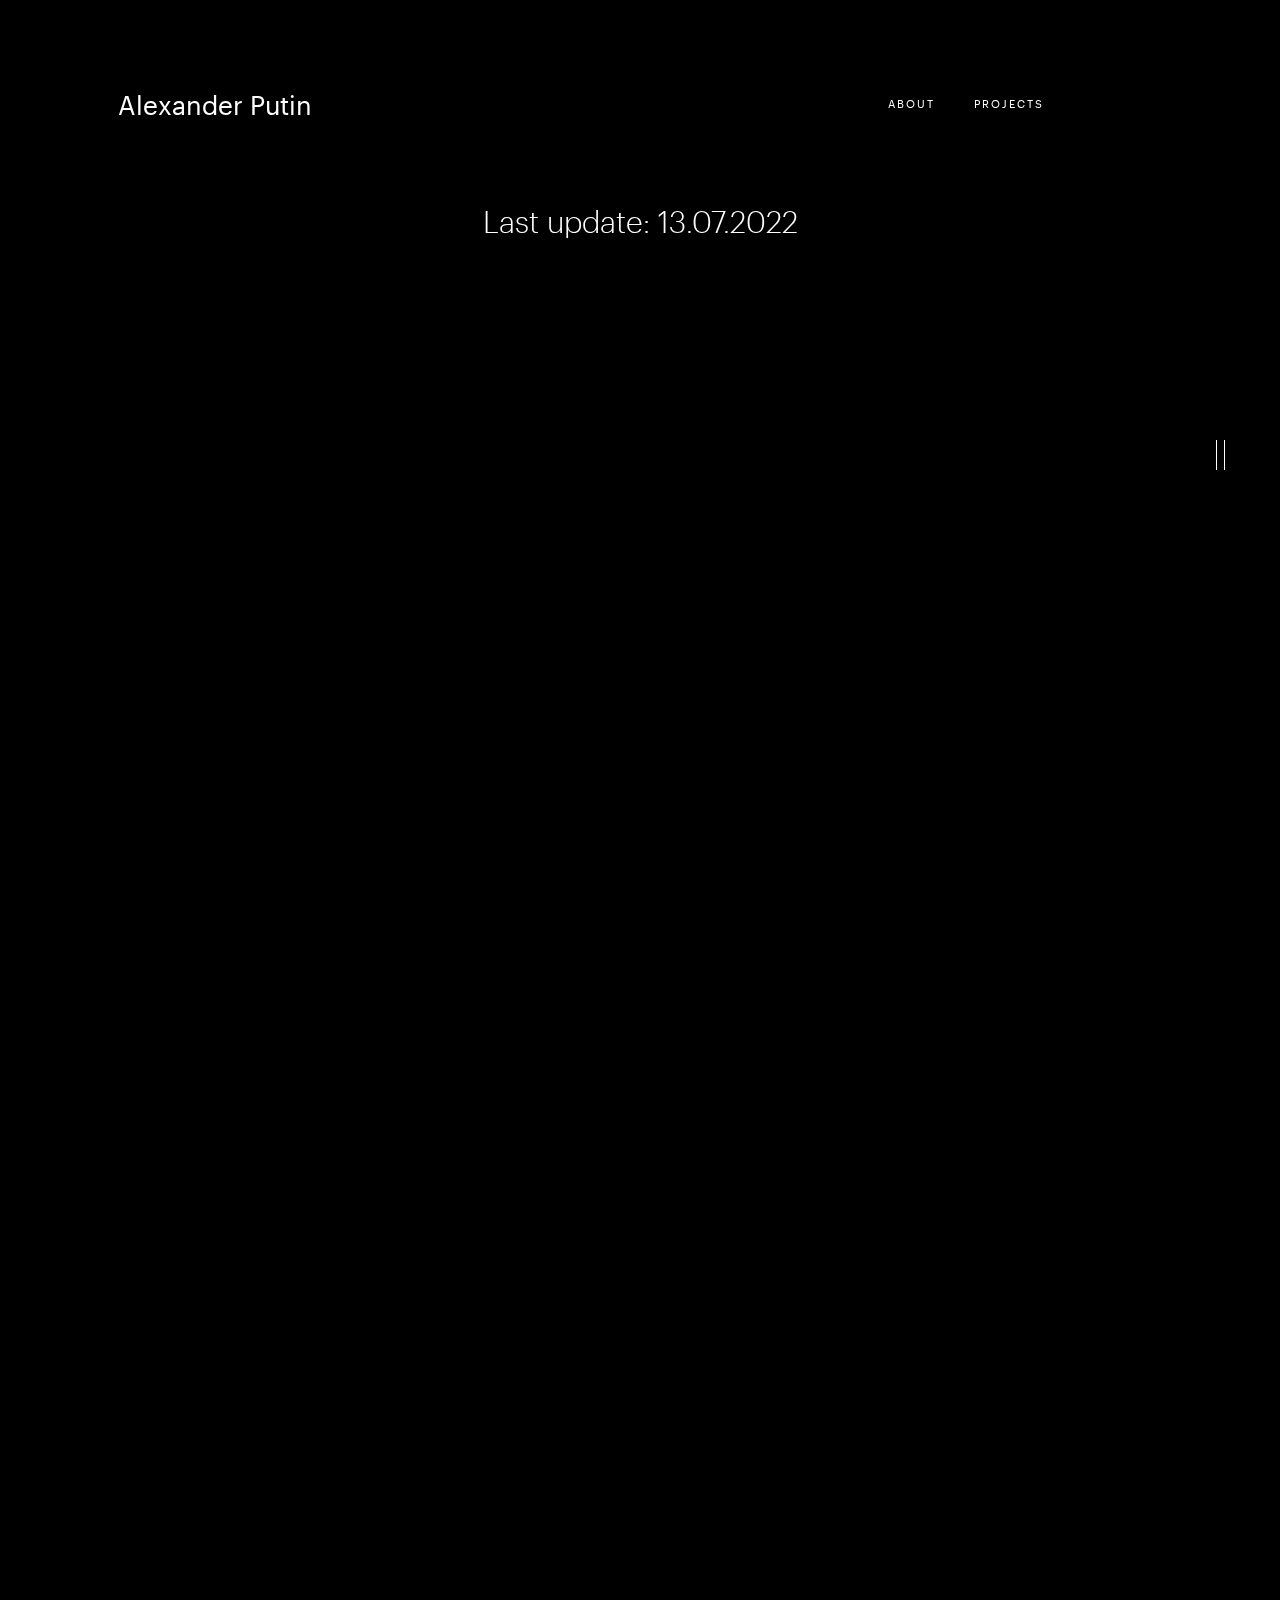
<file: cv.html>
<!doctype html>
<html lang="en">

<head>
    <meta charset="UTF-8" />
    <meta name="viewport" content="width=device-width, initial-scale=1, maximum-scale=1, user-scalable=no">
    <title>alik-put | Programmer developer</title>
    <meta name="description" content="Alexander Putin | Programmer developer">

    <!-- Yandex.Metrika counter -->
    <script type="text/javascript">
        (function (m, e, t, r, i, k, a) {
            m[i] = m[i] || function () { (m[i].a = m[i].a || []).push(arguments) };
            m[i].l = 1 * new Date(); k = e.createElement(t), a = e.getElementsByTagName(t)[0], k.async = 1, k.src = r, a.parentNode.insertBefore(k, a)
        })
            (window, document, "script", "https://mc.yandex.ru/metrika/tag.js", "ym");

        ym(88691127, "init", {
            clickmap: true,
            trackLinks: true,
            accurateTrackBounce: true,
            webvisor: true
        });
    </script>
    <noscript>
        <div><img src="https://mc.yandex.ru/watch/88691127" style="position:absolute; left:-9999px;" alt="" /></div>
    </noscript>
    <!-- /Yandex.Metrika counter -->

    <!-- FAVICONS -->

    <link rel="apple-touch-icon" sizes="57x57" href="/assets/img/icons/apple-icon-57x57.png">
    <link rel="apple-touch-icon" sizes="60x60" href="/assets/img/icons/apple-icon-60x60.png">
    <link rel="apple-touch-icon" sizes="72x72" href="/assets/img/icons/apple-icon-72x72.png">
    <link rel="apple-touch-icon" sizes="76x76" href="/assets/img/icons/apple-icon-76x76.png">
    <link rel="apple-touch-icon" sizes="114x114" href="/assets/img/icons/apple-icon-114x114.png">
    <link rel="apple-touch-icon" sizes="120x120" href="/assets/img/icons/apple-icon-120x120.png">
    <link rel="apple-touch-icon" sizes="144x144" href="/assets/img/icons/apple-icon-144x144.png">
    <link rel="apple-touch-icon" sizes="152x152" href="/assets/img/icons/apple-icon-152x152.png">
    <link rel="apple-touch-icon" sizes="180x180" href="/assets/img/icons/apple-icon-180x180.png">
    <link rel="icon" type="image/png" sizes="192x192" href="/assets/img/icons/android-icon-192x192.png">
    <link rel="icon" type="image/png" sizes="32x32" href="/assets/img/icons/favicon-32x32.png">
    <link rel="icon" type="image/png" sizes="96x96" href="/assets/img/icons/favicon-96x96.png">
    <link rel="icon" type="image/png" sizes="16x16" href="/assets/img/icons/favicon-16x16.png">
    <link rel="manifest" href="/assets/img/icons/manifest.json">
    <meta name="msapplication-TileColor" content="#ffffff">
    <meta name="msapplication-TileImage" content="/assets/img/icons/ms-icon-144x144.png">


    <!-- OG IMAGES -->

    <meta name="robots" content="noodp" />
    <link rel="canonical" href="https://alex2211-put.github.io/" />
    <link rel="publisher" href="" />
    <meta property="og:locale" content="en_US" />
    <meta property="og:type" content="website" />
    <meta property="og:title" content="Alexander Putin" />
    <meta property="og:description" content="Alexander Putin | Programmer developer" />
    <meta property="og:url" content="https://alex2211-put.github.io/" />
    <meta property="og:site_name" content="Alexander Putin | Programmer developer" />
    <meta property="og:image" content="https://avatars.githubusercontent.com/u/56935749?v=4" />
    <meta name="twitter:card" content="summary_large_image" />
    <meta name="twitter:description" content="Alexander Putin | Programmer developer" />
    <meta name="twitter:title" content="Alexander Putin" />
    <meta name="twitter:site" content="@alik-put" />
    <meta name="twitter:image" content="https://avatars.githubusercontent.com/u/56935749?v=4" />
    <meta name="twitter:creator" content="@alik-put" />

    <!-- TRACKING CODES -->
    <meta name="google-site-verification" content="bsnNPmFR_FEMdAgvRLb4RP8_z4SDLWXIAGpdHyp87Kg" />

    <script>
        window.dataLayer = window.dataLayer || [];

        function gtag() {
            dataLayer.push(arguments);
        }

        gtag('js', new Date());
        gtag('config', 'UA-20462557-3');
        gtag('config', 'AW-793226681');


    </script>


    <!-- PRELOADS -->
    <link rel="preload" href="/assets/css/app.css" as="style">
    <link rel="preload" href="/assets/js/scripts.js" as="script">
    <link rel="preload" href="/img/fav_rem.png" as="image">

    <link rel="preload" href="/assets/fonts/Graphik-Semibold-Web.woff2" as="font" type="font/woff2"
        crossorigin="anonymous">
    <link rel="preload" href="/assets/fonts/Graphik-Medium-Web.woff2" as="font" type="font/woff2"
        crossorigin="anonymous">
    <link rel="preload" href="/assets/fonts/Graphik-Extralight-Web.woff2" as="font" type="font/woff2"
        crossorigin="anonymous">
    <link rel="preload" href="/assets/fonts/Graphik-Bold-Web.woff2" as="font" type="font/woff2" crossorigin="anonymous">
    <link rel="preload" href="/assets/fonts/Graphik-Light-Web.woff2" as="font" type="font/woff2"
        crossorigin="anonymous">
    <link rel="preload" href="/assets/fonts/Graphik-Regular-Web.woff2" as="font" type="font/woff2"
        crossorigin="anonymous">

    <link rel="stylesheet" href="/assets/css/app.css">
    <script defer src="/assets/js/scripts.js"></script>
</head>


<body class=" is-loading">

    <div class="cursor" data-cursor>
        <div class="inner">
            <div class="circle"><span class="cursor_text"></span></div>
        </div>
    </div>

    <header>

        <div class="header-wrap">

            <a href="/" class="logo" id="main-logo" title="alik-put">
                <div class="logo-wrap" id="logo-wrap">
                    Alexander Putin
                </div>
            </a>
            <div class="nav_right">
                <a href="/about.html" class=" font_caps">About</a>

                <a href="/projects.html" class=" font_caps">Projects</a>
            </div>
        </div>

        <div class="nav-menu" id="nav">

            <span class="line"></span>
            <span class="line"></span>
            <span class="text">Menu</span>
        </div>

    </header>

    <div class="menu-cover" id="menu-cover"></div>
    <div class="menu-overlay" id="menu-overlay"></div>

    <div id="menuNav" class="menu">

        <div class="nav-menu close" id="navClose">
            <span class="line"></span>
        </div>

        <div class="mid_line"></div>

        <div class="menu_content" id="le_nav">
            <ol class="grid g3">
                <li class="">
                    <a href="/" class="inner_link">Home</a>
                </li>

                <li class="">
                    <a href="/projects.html" class="inner_link">Projects <sup>06</sup></a>
                </li>

                <li class="">
                    <a href="/expertise" class="inner_link">Experience <sup>03</sup></a>
                </li>

                <li class="">
                    <a href="/about.html" class="inner_link">About</a>
                </li>


                <li class="">
                    <a href="/cv.html" class="inner_link">CV <sup></sup></a>
                </li>
                <li class="mobile_link">
                    <a href="mailto:putin.al@phystech.edu" title="Contact Me" class="">Contact Me</a>
                </li>

            </ol>

            <div class="address">
                <div class="text">
                    <a href="/sg" title="Alexander Putin — Programmer developer" class="inner_link">
                        <h5>Moscow</h5>
                    </a>

                    <h5 class="twocol">
                        <div class="twocol_col">
                            <a href="/projects.html" title="Projects" class="inner_link">Projects <sup>06</sup></a>
                            <a href="/brands" title="Brands" class="inner_link">Experience <sup>02</sup></a>
                            <a href="/about.html" title="About" class="inner_link">About <sup></sup></a>
                        </div>
                        <div class="twocol_col">
                            <a href="mailto:putin.al@phystech.edu" title="Contact Me" class="">Contact Me</a>
                            <!--                        <a href="https://transform.fleava.com" target="_blank" rel="noopener noreferrer" title="Transform with Fleava" class="">Transform &nbsp; &#8594;</a>-->

                        </div>
                    </h5>

                    <p>
                        <br>
                        <a class="" href="https://www.instagram.com/alik_put/" target="_blank" rel="noopener noreferrer"
                            title="Me on Instagram">Ig &nbsp; &nbsp;</a>
                        <a class="" href="https://www.linkedin.com/in/alexander-p-6a3b07200/" target="_blank"
                            rel="noopener noreferrer" title="Me on LinkedIn">In &nbsp; &nbsp;</a>
                        <a class="" href="https://vk.com/alik_put" target="_blank" rel="noopener noreferrer"
                            title="Me on VK">VK &nbsp; &nbsp;</a>
                        <a class="" href="https://t.me/alik_put" target="_blank" rel="noopener noreferrer"
                            title="Me on Telegram">Tg &nbsp; &nbsp;</a><br>
                        <a class="inner_link" href="/terms">Terms. &nbsp; &nbsp;</a>
                        <a class="inner_link" href="/sitemap">Sitemap.</a><br><br>
                    </p>
                </div>
            </div>
        </div>

    </div>

    <div id="load_overlay" class="load_overlay"></div>

    <div id="dynamicLoad" class="dynamic_load">
        <div class="progress">
            <div class="bar" id="dynamicBar"></div>
        </div>
    </div>

    <div id="barba-wrapper">
        <div class="barba-container">
            <div data-scroll-container>
                <div id="main">

                    <section class="section" data-scroll-section>
                        <div class="lust_upd">
                            <div class="left_text">
                                Last update: 13.07.2022
                            </div>
                        </div>
                        <object class="cv"><embed src="assets/img/cv/CV_Alexander_Putin.pdf" width="850"
                                height="1130" /></object>
                        <!-- <iframe class="cv" src="assets/img/cv/CV Alexander Putin.pdf" width="900" height="1100"></iframe> -->

                        <div class="right_a"><a class="download" href="assets/img/cv/CV_Alexander_Putin.pdf" download>
                                Download resume
                            </a>
                        </div>



                    </section>

                    <footer data-scroll-section>

                        <div class="footer__background background-image" data-scroll data-scroll-speed="-6"
                            data-bg="url('/assets/img/general/footer.jpg')"></div>

                        <div class="overlay2"></div>


                        <div class="" data-scroll data-scroll-speed="-4">
                            <div id="inner_footer">
                                <a id="1" href="mailto:putin.al@phystech.edu" class="main_link menu_fade">
                                    putin.al@phystech.edu
                                </a>
                                <a id="2" href="mailto:putin.al@phystech.edu" class="main_link menu_fade mobile">
                                    Get in touch
                                </a>
                            </div>


                            <div class="address menu_fade">
                                <div class="text">
                                    <div class="textrow">
                                        <div class="textcol">
                                            <h5>
                                                <a href="/sg" class=""
                                                    title="alik-put — Programmer developer">Moscow</a>
                                            </h5>
                                        </div>
                                        <div class="textcol mob_half">
                                            <h5>
                                                <a href="/" title="Home" class="inner_link">Home</a>
                                                <a href="/projects.html" title="Projects" class="inner_link">Projects
                                                    <sup>06</sup></a>
                                                <a href="/expertise" title="Expertise" class="inner_link">Experience
                                                    <sup>02</sup></a>
                                                <a href="/about.html" title="About" class="inner_link">About</a>
                                                <a href="/cv.html" title="Journal" class="inner_link">CV <sup></sup></a>
                                            </h5>
                                        </div>
                                    </div>
                                    <p>
                                        <br>
                                        <a class="" href="https://www.instagram.com/alik_put/" target="_blank"
                                            rel="noopener noreferrer" title="Me on Instagram">Ig &nbsp; &nbsp;</a>
                                        <a class="" href="https://www.linkedin.com/in/alexander-p-6a3b07200/"
                                            target="_blank" rel="noopener noreferrer" title="Me on LinkedIn">In &nbsp;
                                            &nbsp;</a>
                                        <a class="" href="https://vk.com/alik_put" target="_blank"
                                            rel="noopener noreferrer" title="Me on VK">VK &nbsp; &nbsp;</a>
                                        <a class="" href="https://t.me/alik_put" target="_blank"
                                            rel="noopener noreferrer" title="Me on Telegram">Tg &nbsp; &nbsp;</a><br>
                                        <a class="inner_link" href="/terms">Terms. &nbsp; &nbsp;</a>
                                        <a class="inner_link" href="/sitemap">Sitemap.</a><br><br>
                                        &copy; <span id="copyrightYear">2022 </span> <a
                                            href="https://alex2211-put.github.io/"
                                            title="Alexander Putin - programmer developer">alik-put.&nbsp;
                                            &nbsp;</a>
                                        <a class="" href="/terms">Terms. &nbsp; &nbsp;</a>
                                        <a class="" href="/sitemap">Sitemap.</a>
                                    </p>
                                </div>
                            </div>
                        </div>
                    </footer>
                </div>
            </div>
        </div>
    </div>
</body>

</html>
</file>
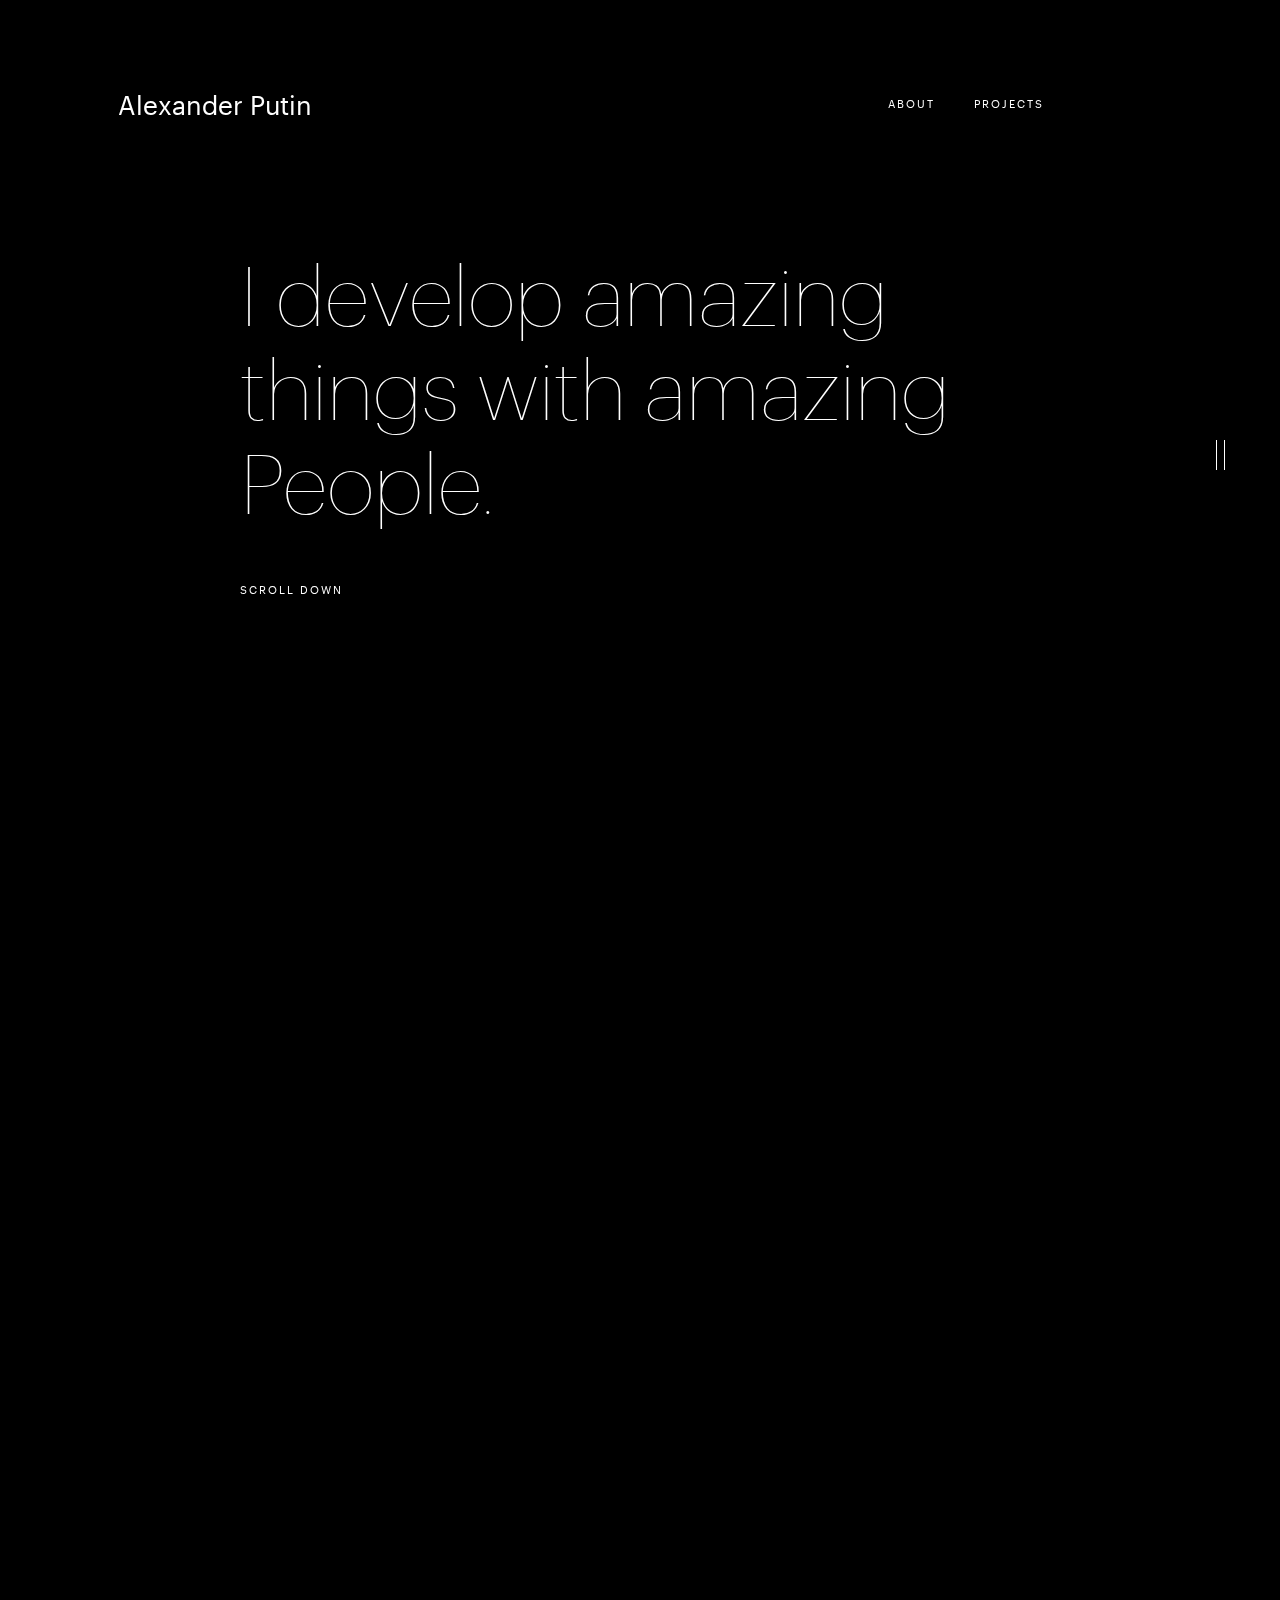
<file: projects.html>
<!doctype html>
<html lang="en">
  <head>
    <meta charset="UTF-8" />
    <meta name="viewport" content="width=device-width, initial-scale=1, maximum-scale=1, user-scalable=no">
    <title>alik-put | Programmer developer</title>
    <meta name="description" content="Alexander Putin | Programmer developer">

    <!-- Yandex.Metrika counter -->
    <script type="text/javascript">
        (function (m, e, t, r, i, k, a) {
            m[i] = m[i] || function () { (m[i].a = m[i].a || []).push(arguments) };
            m[i].l = 1 * new Date(); k = e.createElement(t), a = e.getElementsByTagName(t)[0], k.async = 1, k.src = r, a.parentNode.insertBefore(k, a)
        })
            (window, document, "script", "https://mc.yandex.ru/metrika/tag.js", "ym");

        ym(88691127, "init", {
            clickmap: true,
            trackLinks: true,
            accurateTrackBounce: true,
            webvisor: true
        });
    </script>
    <noscript>
        <div><img src="https://mc.yandex.ru/watch/88691127" style="position:absolute; left:-9999px;" alt="" /></div>
    </noscript>
    <!-- /Yandex.Metrika counter -->

    <!-- FAVICONS -->

    <link rel="apple-touch-icon" sizes="57x57" href="/assets/img/icons/apple-icon-57x57.png">
    <link rel="apple-touch-icon" sizes="60x60" href="/assets/img/icons/apple-icon-60x60.png">
    <link rel="apple-touch-icon" sizes="72x72" href="/assets/img/icons/apple-icon-72x72.png">
    <link rel="apple-touch-icon" sizes="76x76" href="/assets/img/icons/apple-icon-76x76.png">
    <link rel="apple-touch-icon" sizes="114x114" href="/assets/img/icons/apple-icon-114x114.png">
    <link rel="apple-touch-icon" sizes="120x120" href="/assets/img/icons/apple-icon-120x120.png">
    <link rel="apple-touch-icon" sizes="144x144" href="/assets/img/icons/apple-icon-144x144.png">
    <link rel="apple-touch-icon" sizes="152x152" href="/assets/img/icons/apple-icon-152x152.png">
    <link rel="apple-touch-icon" sizes="180x180" href="/assets/img/icons/apple-icon-180x180.png">
    <link rel="icon" type="image/png" sizes="192x192" href="/assets/img/icons/android-icon-192x192.png">
    <link rel="icon" type="image/png" sizes="32x32" href="/assets/img/icons/favicon-32x32.png">
    <link rel="icon" type="image/png" sizes="96x96" href="/assets/img/icons/favicon-96x96.png">
    <link rel="icon" type="image/png" sizes="16x16" href="/assets/img/icons/favicon-16x16.png">
    <link rel="manifest" href="/assets/img/icons/manifest.json">
    <meta name="msapplication-TileColor" content="#ffffff">
    <meta name="msapplication-TileImage" content="/assets/img/icons/ms-icon-144x144.png">


    <!-- OG IMAGES -->

    <meta name="robots" content="noodp" />
    <link rel="canonical" href="https://alex2211-put.github.io/" />
    <link rel="publisher" href="" />
    <meta property="og:locale" content="en_US" />
    <meta property="og:type" content="website" />
    <meta property="og:title" content="Alexander Putin" />
    <meta property="og:description" content="Alexander Putin | Programmer developer" />
    <meta property="og:url" content="https://alex2211-put.github.io/" />
    <meta property="og:site_name" content="Alexander Putin | Programmer developer" />
    <meta property="og:image" content="https://avatars.githubusercontent.com/u/56935749?v=4" />
    <meta name="twitter:card" content="summary_large_image" />
    <meta name="twitter:description" content="Alexander Putin | Programmer developer" />
    <meta name="twitter:title" content="Alexander Putin" />
    <meta name="twitter:site" content="@alik-put" />
    <meta name="twitter:image" content="https://avatars.githubusercontent.com/u/56935749?v=4" />
    <meta name="twitter:creator" content="@alik-put" />

    <!-- TRACKING CODES -->
    <meta name="google-site-verification" content="bsnNPmFR_FEMdAgvRLb4RP8_z4SDLWXIAGpdHyp87Kg" />

    <script>
        window.dataLayer = window.dataLayer || [];

        function gtag() {
            dataLayer.push(arguments);
        }

        gtag('js', new Date());
        gtag('config', 'UA-20462557-3');
        gtag('config', 'AW-793226681');


    </script>


    <!-- PRELOADS -->
    <link rel="preload" href="/assets/css/app.css" as="style">
    <link rel="preload" href="/assets/js/scripts.js" as="script">
    <link rel="preload" href="/img/fav_rem.png" as="image">

    <link rel="preload" href="/assets/fonts/Graphik-Semibold-Web.woff2" as="font" type="font/woff2"
        crossorigin="anonymous">
    <link rel="preload" href="/assets/fonts/Graphik-Medium-Web.woff2" as="font" type="font/woff2"
        crossorigin="anonymous">
    <link rel="preload" href="/assets/fonts/Graphik-Extralight-Web.woff2" as="font" type="font/woff2"
        crossorigin="anonymous">
    <link rel="preload" href="/assets/fonts/Graphik-Bold-Web.woff2" as="font" type="font/woff2" crossorigin="anonymous">
    <link rel="preload" href="/assets/fonts/Graphik-Light-Web.woff2" as="font" type="font/woff2"
        crossorigin="anonymous">
    <link rel="preload" href="/assets/fonts/Graphik-Regular-Web.woff2" as="font" type="font/woff2"
        crossorigin="anonymous">

    <link rel="stylesheet" href="/assets/css/app.css">
    <script defer src="/assets/js/scripts.js"></script>
</head>



<body class=" is-loading">

  <div class="cursor" data-cursor>
      <div class="inner">
          <div class="circle"><span class="cursor_text"></span></div>
      </div>
  </div>

  <header>

      <div class="header-wrap">

          <a href="/" class="logo" id="main-logo" title="alik-put">
              <div class="logo-wrap" id="logo-wrap">
                  Alexander Putin
              </div>
          </a>
          <div class="nav_right">
              <a href="/about.html" class=" font_caps">About</a>

              <a href="/projects.html" class=" font_caps">Projects</a>
          </div>
      </div>

      <div class="nav-menu" id="nav">

          <span class="line"></span>
          <span class="line"></span>
          <span class="text">Menu</span>
      </div>

  </header>

  <div class="menu-cover" id="menu-cover"></div>
  <div class="menu-overlay" id="menu-overlay"></div>


  <div id="menuNav" class="menu">


      <div class="nav-menu close" id="navClose">
          <span class="line"></span>
      </div>

      <div class="mid_line"></div>


      <div class="menu_content" id="le_nav">
          <ol class="grid g3">
              <li class="">
                  <a href="/" class="inner_link">Home</a>
              </li>

              <li class="">
                  <a href="/projects.html" class="inner_link">Projects <sup>06</sup></a>
              </li>

              <li class="">
                  <a href="/expertise" class="inner_link">Experience <sup>03</sup></a>
              </li>

              <li class="">
                  <a href="/about.html" class="inner_link">About</a>
              </li>


              <li class="">
                  <a href="/cv.html" class="inner_link">CV <sup></sup></a>
              </li>
              <li class="mobile_link">
                  <a href="mailto:putin.al@phystech.edu" title="Contact Me" class="">Contact Me</a>
              </li>


          </ol>

          <div class="address">
              <div class="text">
                  <a href="/sg" title="Alexander Putin — Programmer developer" class="inner_link">
                      <h5>Moscow</h5>
                  </a>

                  <h5 class="twocol">
                      <div class="twocol_col">
                          <a href="/awards" title="Awards" class="inner_link">Projects <sup>06</sup></a>
                          <a href="/brands" title="Brands" class="inner_link">Experience <sup>02</sup></a>
                          <a href="/about.html" title="About" class="inner_link">About <sup></sup></a>
                      </div>
                      <div class="twocol_col">
                          <a href="mailto:putin.al@phystech.edu" title="Contact Me" class="">Contact Me</a>
                          <!--                        <a href="https://transform.fleava.com" target="_blank" rel="noopener noreferrer" title="Transform with Fleava" class="">Transform &nbsp; &#8594;</a>-->

                      </div>
                  </h5>

                  <p>
                      <br>
                      <a class="" href="https://www.instagram.com/alik_put/" target="_blank" rel="noopener noreferrer"
                          title="Me on Instagram">Ig &nbsp; &nbsp;</a>
                      <a class="" href="https://www.linkedin.com/in/alexander-p-6a3b07200/" target="_blank"
                          rel="noopener noreferrer" title="Me on LinkedIn">In &nbsp; &nbsp;</a>
                      <a class="" href="https://vk.com/alik_put" target="_blank" rel="noopener noreferrer"
                          title="Me on VK">VK &nbsp; &nbsp;</a>
                      <a class="" href="https://t.me/alik_put" target="_blank" rel="noopener noreferrer"
                          title="Me on Telegram">Tg &nbsp; &nbsp;</a><br>
                      <a class="inner_link" href="/terms">Terms. &nbsp; &nbsp;</a>
                      <a class="inner_link" href="/sitemap">Sitemap.</a><br><br>
                  </p>
              </div>
          </div>
      </div>


  </div>


  <div id="load_overlay" class="load_overlay"></div>


<div id="dynamicLoad" class="dynamic_load">
  <div class="progress">
    <div class="bar" id="dynamicBar"></div>
  </div>
</div>


<div id="barba-wrapper">
  <div class="barba-container">
    <div data-scroll-container>
      <div id="main">




        <div class="header_animate" data-scroll-section>
          <section class="section section__header">
            <div class="q-container container-inner">
              <div class="columns">
                <div class="column menu_fade">

                  <h1 class="">
                    <span class="reveal_wrap"><span class="reveal_item">I develop amazing</span></span>
                    <span class="reveal_wrap"><span class="reveal_item">things with amazing</span></span>
                    <span class="reveal_wrap"><span class="reveal_item">People.</span></span>
                  </h1>
                  <h6 class="font_caps"><span class="reveal_wrap"><span class="reveal_item">Scroll Down</span></span></h6>
                </div>
              </div>
            </div>
          </section>
        </div>



        <!-- START -->


        <section class="section no-pt work_images large-pb long" data-scroll-section>
          <div class="q-container container-inner menu_fade">

            <div class="columns">

              <!-- 3d battle -->
              <div class="column q-1-2">
                <a href="works/battle">
                  <figure class="half_image image_zoom_wrapper" data-hover="More">
                    <div class="image_zoom">
                      <div class="banner_img background-image" data-scroll data-scroll-speed="-2" data-bg="url('/assets/img/projects/thumbs/battle_one.jpg')"></div>
                    </div>
                  </figure>
                  <div class="work_caption">
                    <span class="client font_caps">Python, C++, C</span>
                    <span class="line_sep"></span>
                  </div>
                  <p class="lead large half_caption">3D Sea Battle.</p>
                  <p class="desc">
                    <span>Strategy</span>
                    <span>UI/UX Design</span>
                    <span>Multiplayer</span>
                    <span>Desktop App</span>
                    <span>Bot Game</span>
                  </p>
                </a>
              </div>

              <!-- Team Force Alliance hack -->
              <div class="column q-1-2">
                <a href="works/karma" data-scroll data-scroll-speed="-2">
                  <figure class="half_image image_zoom_wrapper" data-hover="More">
                    <div class="image_zoom">
                      <div class="banner_img background-image" data-scroll data-scroll-speed="-2" data-bg="url('/assets/img/projects/thumbs/tg_bot_2.jpg')"></div>
                    </div>
                  </figure>
                  <div class="work_caption">
                    <span class="client font_caps">Python, Mongodb</span>
                    <span class="line_sep"></span>
                  </div>
                  <p class="lead large half_caption">Telegram bot.</p>
                  <p class="desc">
                    <span>Society</span>
                    <span>Isolation of message flows</span>
                    <span>Data Storage</span>
                    <span>Telegram</span>
                  </p>
                </a>
              </div>

            </div>



            <div class="columns">
              <!-- DefInition hack -->
              <div class="column q-1-2">
                <a href="works/raia">
                  <figure class="half_image image_zoom_wrapper" data-hover="More">
                    <div class="image_zoom">
                      <div class="banner_img background-image" data-scroll data-scroll-speed="-4" data-bg="url('/assets/img/projects/thumbs/blockchain_2.jpg')"></div>
                    </div>
                  </figure>
                  <div class="work_caption">
                    <span class="client font_caps">Solidity</span>
                    <span class="line_sep"></span>
                  </div>
                  <p class="lead large half_caption">Decentralized Advertisment platform.</p>
                  <p class="desc">
                    <span>Blockchain</span>
                    <span>NFT</span>
                    <span>UI/UX Design</span>
                    <span>Website</span>
                    <span>Media Production</span>
                  </p>
                </a>
              </div>

              <!-- Book social media -->
              <div class="column q-1-2">
                <a href="works/vold" data-scroll data-scroll-speed="-2">
                  <figure class="half_image image_zoom_wrapper" data-hover="More">
                    <div class="image_zoom">
                      <div class="banner_img background-image" data-scroll data-scroll-speed="-2" data-bg="url('/assets/img/projects/thumbs/social_2.jpg')"></div>
                    </div>
                  </figure>
                  <div class="work_caption">
                    <span class="client font_caps">Java, Python, HTML, CSS, JS, mongodb, postgresql</span>
                    <span class="line_sep"></span>
                  </div>
                  <p class="lead large half_caption">Book social media.</p>
                  <p class="desc">
                    <span>Society</span>
                    <span>UI/UX Design</span>
                    <span>Communication</span>
                    <span>Website</span>
                    <span>Data Storage</span>
                  </p>
                </a>
              </div>

            </div>

            <div class="columns">

              <!-- Persoanl assistant -->
              <div class="column q-1-2">
                <a href="works/arc">
                  <figure class="half_image image_zoom_wrapper" data-hover="More">
                    <div class="image_zoom">
                      <div class="banner_img background-image" data-scroll data-scroll-speed="-2" data-bg="url('/assets/img/projects/thumbs/assistant_2.jpg')"></div>
                    </div>
                  </figure>
                  <div class="work_caption">
                    <span class="client font_caps">Python</span>
                    <span class="line_sep"></span>
                  </div>
                  <p class="lead large half_caption">Personal assistant.<br><span style="font-size: 15px;">/ under developement</span></p>
                  <p class="desc">
                    <span>Speech Recognition</span>
                    <span>Voice Identification</span>
                    <span>Desktop App</span>
                    <span>Mobile App</span>
                    <span>Media Production</span>
                  </p>
                </a>
              </div>

              <!-- Roguewaves -->
              <div class="column q-1-2">
                <a href="works/prodotti" data-scroll data-scroll-speed="-2">
                  <figure class="half_image image_zoom_wrapper" data-hover="More">
                    <div class="image_zoom">
                      <div class="banner_img background-image" data-scroll data-scroll-speed="-2" data-bg="url('/assets/img/projects/thumbs/roguewaves.jpg')"></div>
                    </div>
                  </figure>
                  <div class="work_caption">
                    <span class="client font_caps">Python</span>
                    <span class="line_sep"></span>
                  </div>
                  <p class="lead large half_caption">Roguewaves.</p>
                  <p class="desc">
                    <span>Science</span>
                    <span>Fluid mechanics</span>
                    <span>KDV model</span>
                    <span>NLSE</span>
                    <span>Paper</span>
                  </p>
                </a>
              </div>

            </div>

            <div class="columns">
              <!-- NEW 1 -->
              <div class="column q-1-2">
                  <figure class="half_image image_zoom_wrapper">
                    <div class="image_zoom">
                      <div class="banner_img background-image" data-scroll data-scroll-speed="-4" data-bg="url('/assets/img/close_empty.jpg')"></div>
                    </div>
                  </figure>
                  <div class="work_caption">
                    <span class="client font_caps">Python, HTML, CSS, JS</span>
                    <span class="line_sep"></span>
                  </div>
                  <p class="lead large half_caption">Smth interesting...</p>
                  <p class="desc">
                    <span>Society</span>
                    <span>UI/UX Design</span>
                    <span>Mobile App</span>
                    <span>Desktop App</span>
                    <span>Media Production</span>
                    <span>Telegram</span>
                    <span>Communication</span>
                    <span>Data Storage</span>
                  </p>
              </div>

              <!-- NEW 2 -->
              <div class="column q-1-2">
                  <figure class="half_image image_zoom_wrapper">
                    <div class="image_zoom">
                      <div class="banner_img background-image" data-scroll data-scroll-speed="-2" data-bg="url('/assets/img/close_empty.jpg')"></div>
                    </div>
                  </figure>
                  <div class="work_caption">
                    <span class="client font_caps">Swift</span>
                    <span class="line_sep"></span>
                  </div>
                  <p class="lead large half_caption">Coming soon...</p>
                  <p class="desc">
                    <span>Mobile App</span>
                    <span>UI/UX Design</span>
                    <span>Computer Vision</span>
                    <span>Daily Usage</span>
                  </p>
              </div>

            </div>
          </div>
        </section>

        <footer data-scroll-section>

          <div class="footer__background background-image" data-scroll data-scroll-speed="-6"
              data-bg="url('/assets/img/general/footer.jpg')"></div>

          <div class="overlay2"></div>


          <div class="" data-scroll data-scroll-speed="-4">
              <div id="inner_footer">
                  <a id="1" href="mailto:putin.al@phystech.edu" class="main_link menu_fade">
                      putin.al@phystech.edu
                  </a>
                  <a id="2" href="mailto:putin.al@phystech.edu" class="main_link menu_fade mobile">
                      Get in touch
                  </a>
              </div>


              <div class="address menu_fade">
                  <div class="text">
                      <div class="textrow">
                          <div class="textcol">
                              <h5>
                                  <a href="/sg" class=""
                                      title="alik-put — Programmer developer">Moscow</a>
                              </h5>
                          </div>
                          <div class="textcol mob_half">
                              <h5>
                                  <a href="/" title="Home" class="inner_link">Home</a>
                                  <a href="/projects.html" title="Projects" class="inner_link">Projects
                                      <sup>06</sup></a>
                                  <a href="/expertise" title="Expertise" class="inner_link">Experience
                                      <sup>02</sup></a>
                                  <a href="/about.html" title="About" class="inner_link">About</a>
                                  <a href="/cv.html" title="Journal" class="inner_link">CV <sup></sup></a>
                              </h5>
                          </div>
                      </div>

                      <p>
                          <br>
                          <a class="" href="https://www.instagram.com/alik_put/" target="_blank"
                              rel="noopener noreferrer" title="Me on Instagram">Ig &nbsp; &nbsp;</a>
                          <a class="" href="https://www.linkedin.com/in/alexander-p-6a3b07200/"
                              target="_blank" rel="noopener noreferrer" title="Me on LinkedIn">In &nbsp;
                              &nbsp;</a>
                          <a class="" href="https://vk.com/alik_put" target="_blank"
                              rel="noopener noreferrer" title="Me on VK">VK &nbsp; &nbsp;</a>
                          <a class="" href="https://t.me/alik_put" target="_blank"
                              rel="noopener noreferrer" title="Me on Telegram">Tg &nbsp; &nbsp;</a><br>
                          <a class="inner_link" href="/terms">Terms. &nbsp; &nbsp;</a>
                          <a class="inner_link" href="/sitemap">Sitemap.</a><br><br>
                          &copy; <span id="copyrightYear">2022 </span> <a
                              href="https://alex2211-put.github.io/"
                              title="Alexander Putin - programmer developer">alik-put.&nbsp;
                              &nbsp;</a>
                          <a class="" href="/terms">Terms. &nbsp; &nbsp;</a>
                          <a class="" href="/sitemap">Sitemap.</a>
                      </p>
                  </div>
              </div>
          </div>
      </footer>
      </div>
    </div>

  </div>
</div>



</body>
</html>
</file>
